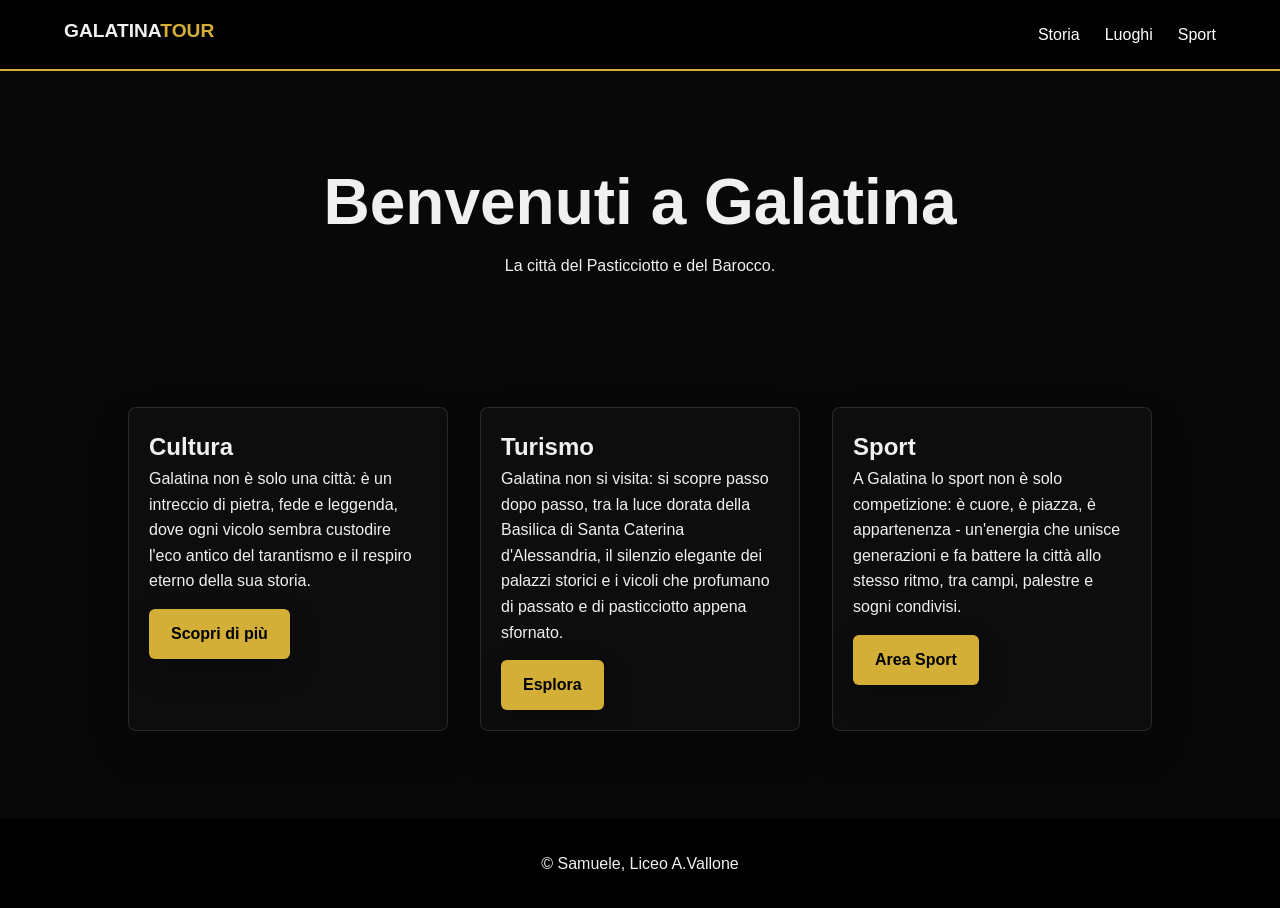
<file: index.html>
﻿<!DOCTYPE html>
<html lang="it">
<head>
    <meta charset="UTF-8">
    <title>Galatina | Home</title>
    <link rel="stylesheet" href="style.css">
</head>
<body>
    <header>
        <nav class="navbar">
            <a href="index.html" class="logo">GALATINA<span>TOUR</span></a>
            <ul class="nav-links">
                <li><a href="storia.html">Storia</a></li>
                <li><a href="luoghi.html">Luoghi</a></li>
                <li><a href="sport.html">Sport</a></li>
            </ul>
        </nav>
    </header>
    <main>
        <div style="text-align:center; padding: 80px 20px;">
            <h1 style="font-size: 4rem;">Benvenuti a Galatina</h1>
            <p>La citt&agrave; del Pasticciotto e del Barocco.</p>
        </div>
        <section class="grid-container">
            <div class="card">
                <h2>Cultura</h2>
                <p>
                    Galatina non &egrave; solo una citt&agrave;: &egrave; un intreccio di pietra, fede e leggenda, dove ogni vicolo sembra custodire l'eco antico del tarantismo e il respiro eterno della sua storia.
                </p>
                <a href="storia.html" class="btn">Scopri di pi&ugrave;</a>
            </div>
            <div class="card">
                <h2>Turismo</h2>
                <p>
                    Galatina non si visita: si scopre passo dopo passo, tra la luce dorata della Basilica di Santa Caterina d'Alessandria, il silenzio elegante dei palazzi storici e i vicoli che profumano di passato e di pasticciotto appena sfornato.
                </p>
                <a href="luoghi.html" class="btn">Esplora</a>
            </div>
            <div class="card">
                <h2>Sport</h2>
                <p>A Galatina lo sport non &egrave; solo competizione: &egrave; cuore, &egrave; piazza, &egrave; appartenenza - un'energia che unisce generazioni e fa battere la citt&agrave; allo stesso ritmo, tra campi, palestre e sogni condivisi.</p>
                <a href="sport.html" class="btn">Area Sport</a>
            </div>
        </section>
    </main>
    <footer><p>&copy; Samuele, Liceo A.Vallone</p></footer>
    <script src="script.js"></script>
</body>
</html>
</file>
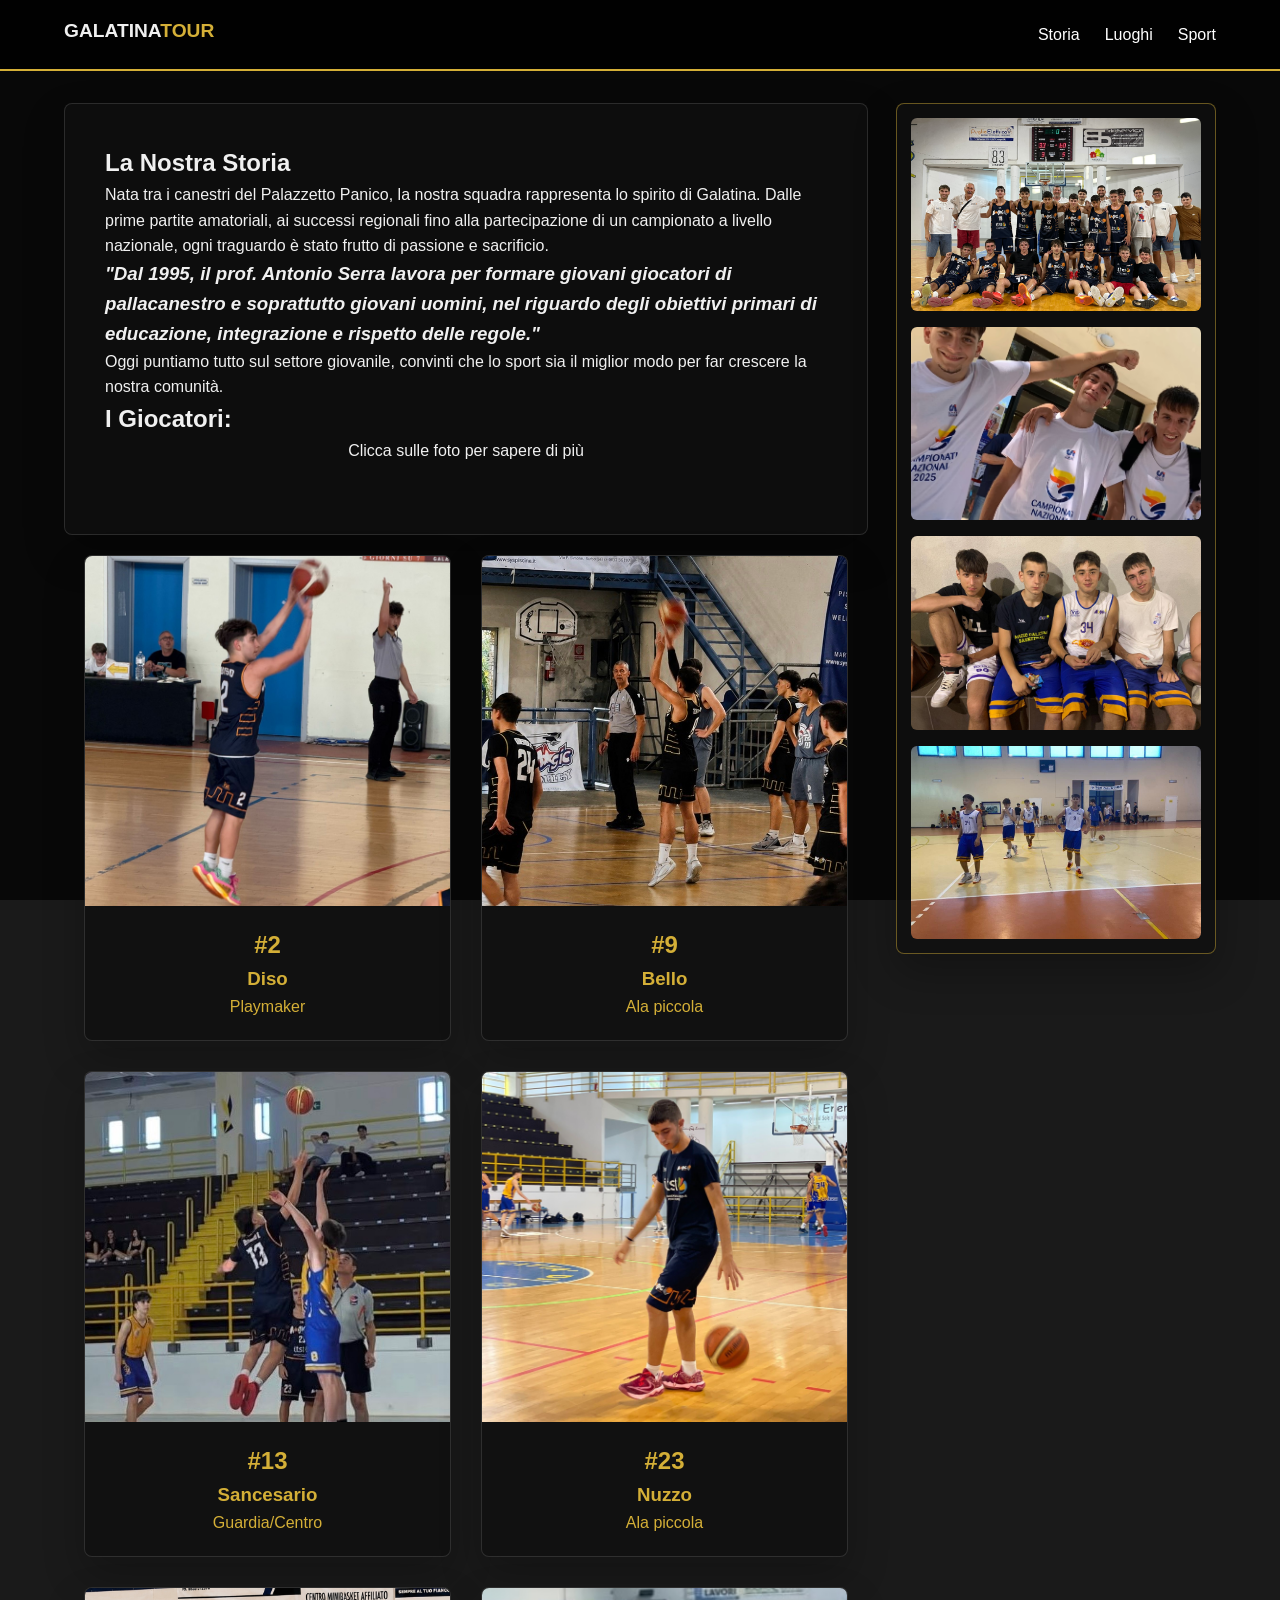
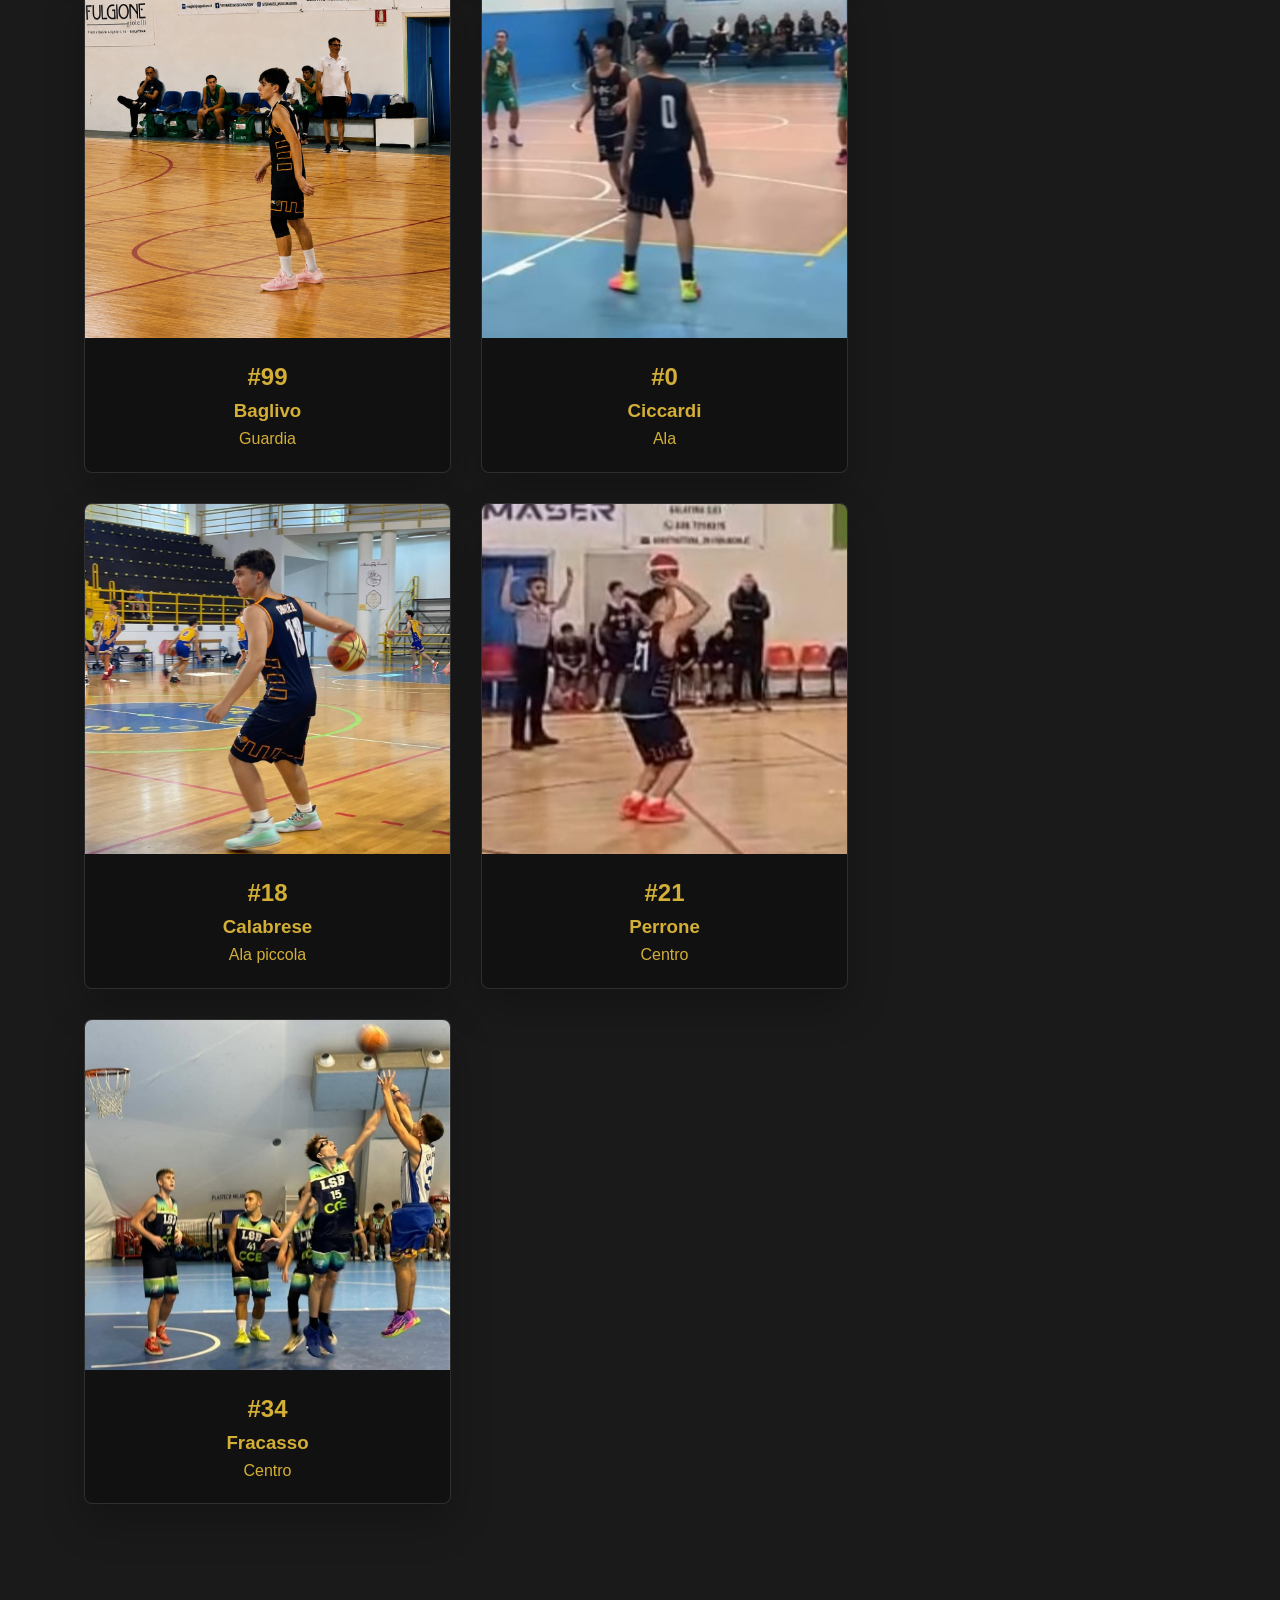
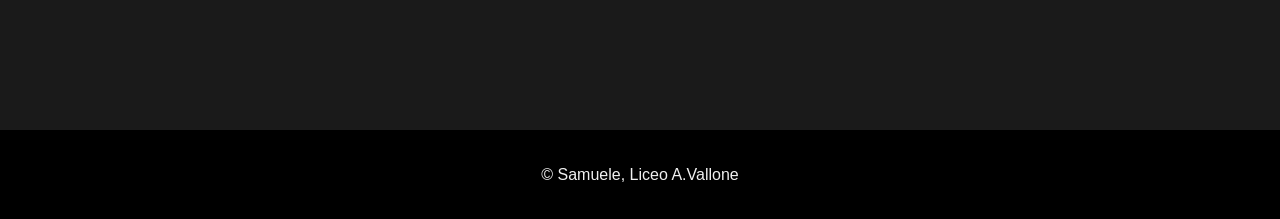
<file: magic.html>
﻿<!DOCTYPE html>
<html lang="it">
<head>
    <meta charset="UTF-8">
    <title>Basket Galatina | Squadra</title>
    <link rel="stylesheet" href="style.css">
</head>
<body>

    <header>
        <nav class="navbar">
            <a href="index.html" class="logo">GALATINA<span>TOUR</span></a>
            <ul class="nav-links">
                <li><a href="storia.html">Storia</a></li>
                <li><a href="luoghi.html">Luoghi</a></li>
                <li><a href="sport.html">Sport</a></li>
            </ul>
        </nav>
    </header>

    <div class="team-layout">
    <main class="container-squadra">
        <section class="team-history">
            <div class="glass-box" style="padding: 40px;">
        
                <h1>La Nostra Storia</h1>

                <p>Nata tra i canestri del Palazzetto Panico, la nostra squadra rappresenta lo spirito di Galatina. 
                    Dalle prime partite amatoriali, ai successi regionali fino alla partecipazione di un campionato 
                    a livello nazionale, ogni traguardo &egrave; stato frutto di passione e sacrificio.</p>

                <h3><i>"Dal 1995, il prof. Antonio Serra lavora per formare giovani giocatori di pallacanestro e 
                    soprattutto giovani uomini, nel riguardo degli obiettivi primari di educazione, integrazione 
                    e rispetto delle regole."</i></h3>

                <p>Oggi puntiamo tutto sul settore giovanile, convinti che lo sport sia il miglior modo 
                    per far crescere la nostra comunit&agrave;.</p>
                <h2 class="section-title">I Giocatori:</h2>
                <p style="text-align:center; margin-bottom: 30px;">Clicca sulle foto per sapere di pi&ugrave;</p>
        
            </div>
        </section>

        <section class="roster-gallery">
            
            
            <div class="player-grid">
                <a href="player-diso.html" class="player-link">
                    <article class="player-card">
                        <div class="player-image">
                            <img src="diso.JPG" alt="Diso">
                        </div>
                        <div class="player-info">
                            <span class="number">#2</span>
                            <h3>Diso</h3>
                            <p>Playmaker</p>
                        </div>
                    </article>
                </a>
                
                <a href="player-samuele.html" class="player-link">
                    <article class="player-card">
                        <div class="player-image">
                            <img src="samuele.jpg" alt="Samuele">
                        </div>
                        <div class="player-info">
                            <span class="number">#9</span>
                            <h3>Bello</h3>
                            <p>Ala piccola</p>
                        </div>
                    </article>
                </a>

                <a href="player-sancesario.html" class="player-link">
                    <article class="player-card">
                        <div class="player-image">
                            <img src="sancesario.jpg" alt="Sancesario">
                        </div>
                        <div class="player-info">
                            <span class="number">#13</span>
                            <h3>Sancesario</h3>
                            <p>Guardia/Centro</p>
                        </div>
                    </article>
                </a>

                <a href="player-nuzzo.html" class="player-link">
                    <article class="player-card">
                        <div class="player-image">
                            <img src="nuzzo.JPG" alt="Nuzzo">
                        </div>
                        <div class="player-info">
                            <span class="number">#23</span>
                            <h3>Nuzzo</h3>
                            <p>Ala piccola</p>
                        </div>
                    </article>
                </a>

                <a href="player-baglivo.html" class="player-link">
                    <article class="player-card">
                        <div class="player-image">
                            <img src="baglivo.PNG" alt="Baglivo">
                        </div>
                        <div class="player-info">
                            <span class="number">#99</span>
                            <h3>Baglivo</h3>
                            <p>Guardia</p>
                        </div>
                    </article>
                </a>

                <a href="player-ciccardi.html" class="player-link">
                    <article class="player-card">
                        <div class="player-image">
                            <img src="ciccardi.jpeg" alt="Ciccardi">
                        </div>
                        <div class="player-info">
                            <span class="number">#0</span>
                            <h3>Ciccardi</h3>
                            <p>Ala</p>
                        </div>
                    </article>
                </a>

                <a href="player-calabrese.html" class="player-link">
                    <article class="player-card">
                        <div class="player-image">
                            <img src="calabrese.jpeg" alt="Calabrese">
                        </div>
                        <div class="player-info">
                            <span class="number">#18</span>
                            <h3>Calabrese</h3>
                            <p>Ala piccola</p>
                        </div>
                    </article>
                </a>

                <a href="player-perrone.html" class="player-link">
                    <article class="player-card">
                        <div class="player-image">
                            <img src="perrone.jpeg" alt="Perrone">
                        </div>
                        <div class="player-info">
                            <span class="number">#21</span>
                            <h3>Perrone</h3>
                            <p>Centro</p>
                        </div>
                    </article>
                </a>

                <a href="player-fracasso.html" class="player-link">
                    <article class="player-card">
                        <div class="player-image">
                            <img src="fracasso.jpeg" alt="Fracasso">
                        </div>
                        <div class="player-info">
                            <span class="number">#34</span>
                            <h3>Fracasso</h3>
                            <p>Centro</p>
                        </div>
                    </article>
                </a>

            </div>
            <div class="glass-box" style="padding: 40px;">
                <li><a href="https://www.galatina.it/campionato-nazionale-pallacanestro-allievi-1516-anni-la-magic-basket-galatina-qualificata-alle">Articolo sulle finali nazionali</a></li>
                <li><a href="https://www.facebook.com/p/ASD-Magic-Basket-Galatina-100069119306932/">Contatto facebook</a></li>
            </div>
        </section>
    </main>

    <aside class="team-photos" aria-label="Foto della squadra">
        <img src="finali.jpeg" alt="Finali nazionali Magic Basket">
        <img src="cesenatico.jpeg" alt="Squadra a Cesenatico">
        <img src="og.jpeg" alt="Magic Basket Galatina">
        <img src="csi 2023.jpeg" alt="Campionato csi nel 2023">
    </aside>
    </div>

    <footer><p>&copy; Samuele, Liceo A.Vallone</p></footer>
    <script src="script.js"></script>
</body>
</html>
</file>
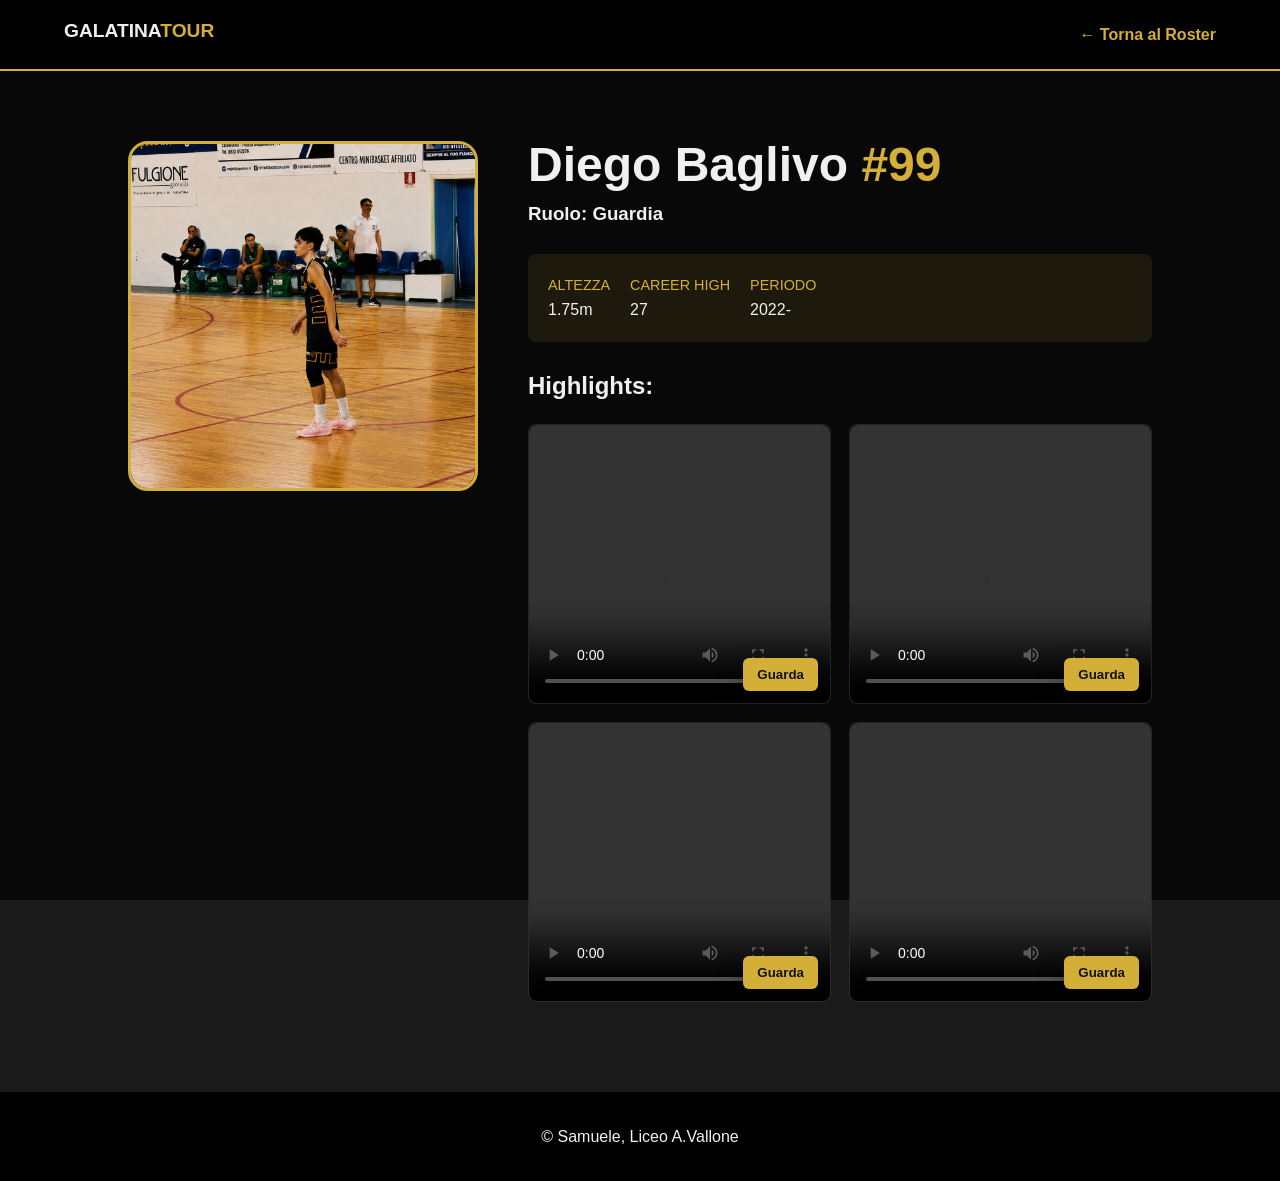
<file: player-baglivo.html>
﻿<!DOCTYPE html>
<html lang="it">
<head>
    <meta charset="UTF-8">
    <title>Scheda Giocatore | Baglivo</title>
    <link rel="stylesheet" href="style.css">
</head>
<body>
    <header>
        <nav class="navbar">
            <a href="index.html" class="logo">GALATINA<span>TOUR</span></a>
            <a href="magic.html" class="back-link">&larr; Torna al Roster</a>
        </nav>
    </header>

    <main class="player-detail-container">
        <div class="detail-flex">
            <div class="detail-image">
                <img src="baglivo.PNG" alt="Baglivo">
            </div>

            <div class="detail-content">
                <div class="title-section">
                    <h1>Diego Baglivo <span>#99</span></h1>
                    <h3>Ruolo: Guardia</h3>
                </div>

                <div class="stats-box">
                    <div class="stat"><span>Altezza</span> 1.75m</div>
                    <div class="stat"><span>Career High</span> 27</div>
                    <div class="stat"><span>Periodo</span> 2022-</div>
                </div>

                <section class="player-highlights">
                    <h2>Highlights:</h2>
                    <div class="highlights-grid">
                        <div class="video-slot">
                            <video controls><source src="baglivo1.mp4" type="video/mp4"></video>
                        </div>
                        <div class="video-slot">
                            <video controls><source src="baglivo2.mp4" type="video/mp4"></video>
                        </div>
                        <div class="video-slot">
                            <video controls><source src="baglivo3.mp4" type="video/mp4"></video>
                        </div>
                        <div class="video-slot">
                            <video controls><source src="baglivo4.mp4" type="video/mp4"></video>
                        </div>
                    </div>
                </section>
            </div>
        </div>
    </main>
    <footer><p>&copy; Samuele, Liceo A.Vallone</p></footer>
    <script src="script.js"></script>
</body>
</html>
</file>
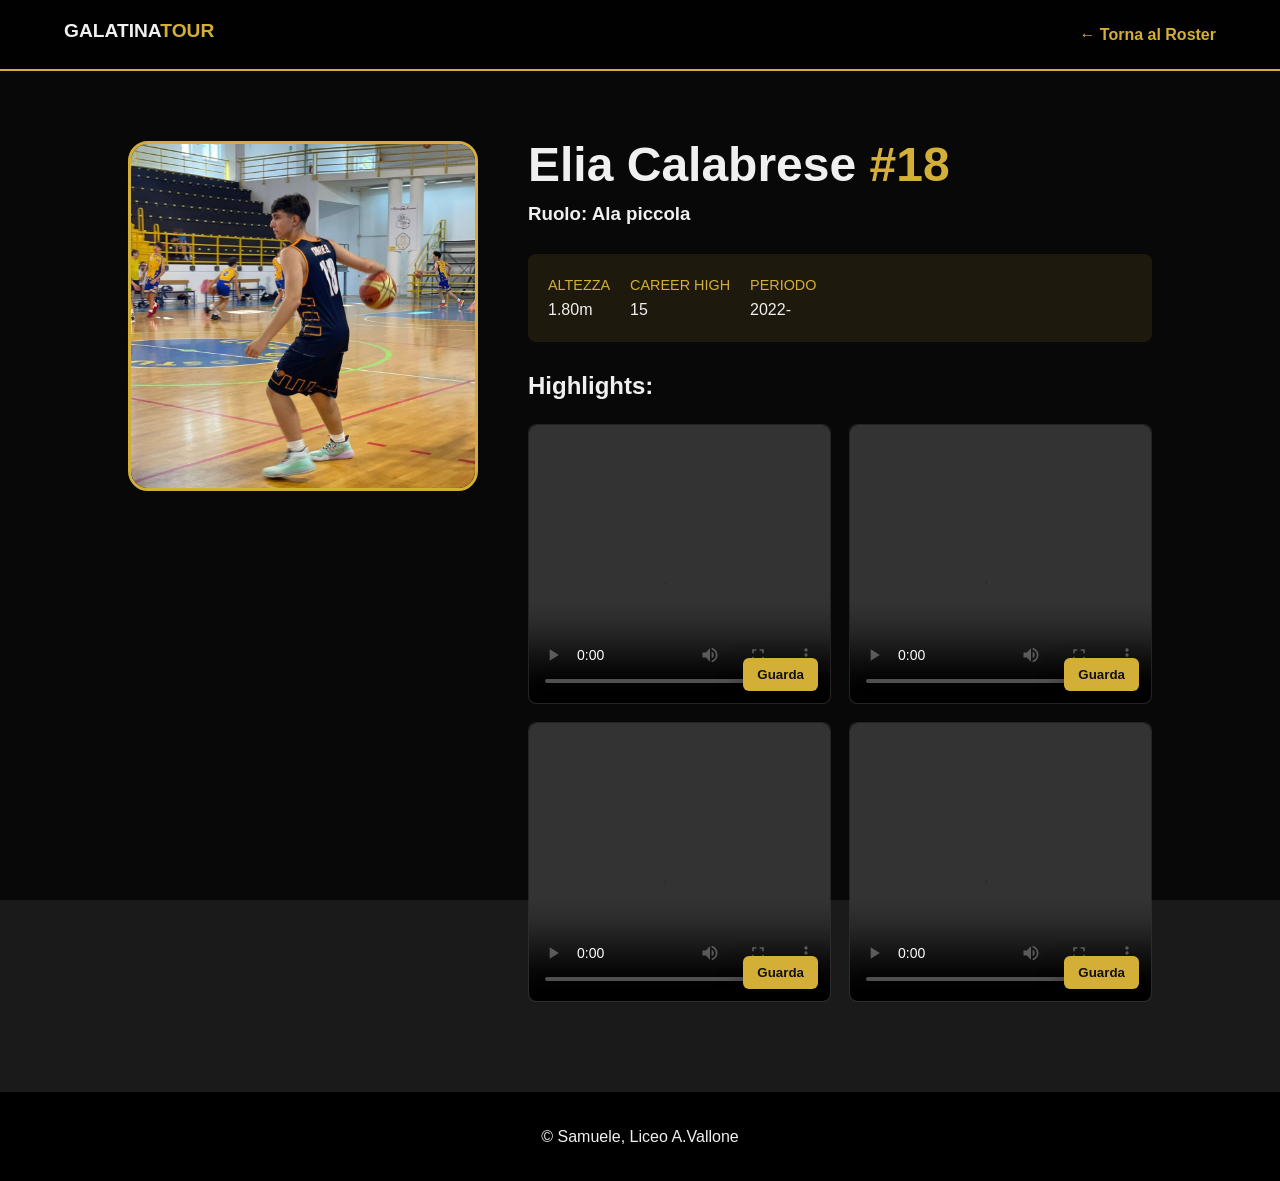
<file: player-calabrese.html>
<!DOCTYPE html>
<html lang="it">
<head>
    <meta charset="UTF-8">
    <title>Scheda Giocatore | Calabrese</title>
    <link rel="stylesheet" href="style.css">
</head>
<body>
    <header>
        <nav class="navbar">
            <a href="index.html" class="logo">GALATINA<span>TOUR</span></a>
            <a href="magic.html" class="back-link">&larr; Torna al Roster</a>
        </nav>
    </header>

    <main class="player-detail-container">
        <div class="detail-flex">
            <div class="detail-image">
                <img src="calabrese.jpeg" alt="Calabrese">
            </div>

            <div class="detail-content">
                <div class="title-section">
                    <h1>Elia Calabrese <span>#18</span></h1>
                    <h3>Ruolo: Ala piccola</h3>
                </div>

                <div class="stats-box">
                    <div class="stat"><span>Altezza</span> 1.80m</div>
                    <div class="stat"><span>Career High</span> 15</div>
                    <div class="stat"><span>Periodo</span> 2022-</div>
                </div>

                <section class="player-highlights">
                    <h2>Highlights:</h2>
                    <div class="highlights-grid">
                        <div class="video-slot">
                            <video controls><source src="calabrese1.mp4" type="video/mp4"></video>
                        </div>
                        <div class="video-slot">
                            <video controls><source src="calabrese2.mp4" type="video/mp4"></video>
                        </div>
                        <div class="video-slot">
                            <video controls><source src="calabrese3.mp4" type="video/mp4"></video>
                        </div>
                        <div class="video-slot">
                            <video controls><source src="calabrese4.mp4" type="video/mp4"></video>
                        </div>
                    </div>
                </section>
            </div>
        </div>
    </main>
    <footer><p>&copy; Samuele, Liceo A.Vallone</p></footer>
    <script src="script.js"></script>
</body>
</html>
</file>
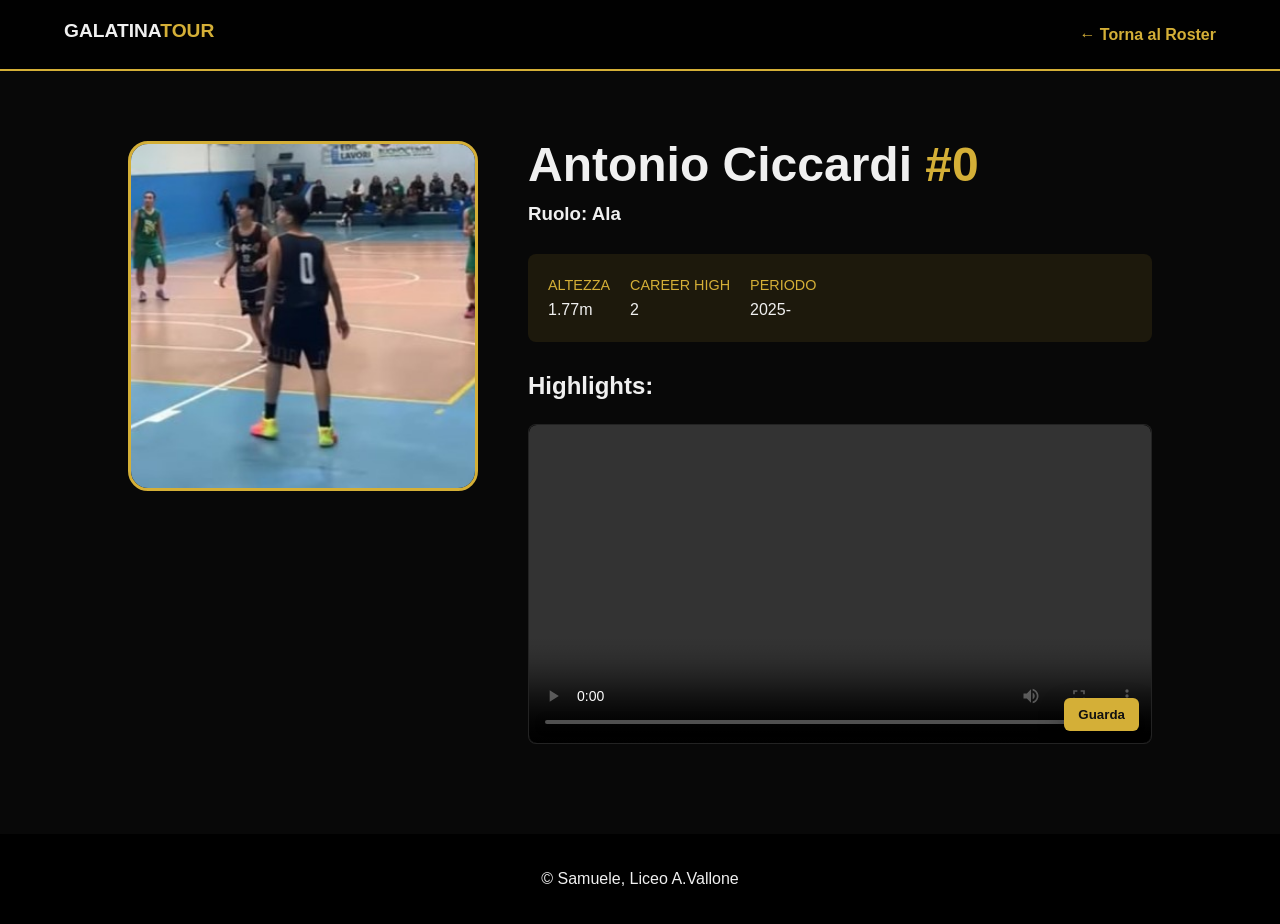
<file: player-ciccardi.html>
<!DOCTYPE html>
<html lang="it">
<head>
    <meta charset="UTF-8">
    <title>Scheda Giocatore | Ciccardi</title>
    <link rel="stylesheet" href="style.css">
</head>
<body>
    <header>
        <nav class="navbar">
            <a href="index.html" class="logo">GALATINA<span>TOUR</span></a>
            <a href="magic.html" class="back-link">&larr; Torna al Roster</a>
        </nav>
    </header>

    <main class="player-detail-container">
        <div class="detail-flex">
            <div class="detail-image">
                <img src="ciccardi.jpeg" alt="Ciccardi">
            </div>

            <div class="detail-content">
                <div class="title-section">
                    <h1>Antonio Ciccardi <span>#0</span></h1>
                    <h3>Ruolo: Ala</h3>
                </div>

                <div class="stats-box">
                    <div class="stat"><span>Altezza</span> 1.77m</div>
                    <div class="stat"><span>Career High</span> 2</div>
                    <div class="stat"><span>Periodo</span> 2025-</div>
                </div>

                <section class="player-highlights">
                    <h2>Highlights:</h2>
                    <div class="highlights-grid">
                        <div class="video-slot">
                            <video controls><source src="ciccardi1.mp4" type="video/mp4"></video>
                        </div>
                    </div>
                </section>
            </div>
        </div>
    </main>
    <footer><p>&copy; Samuele, Liceo A.Vallone</p></footer>
    <script src="script.js"></script>
</body>
</html>
</file>
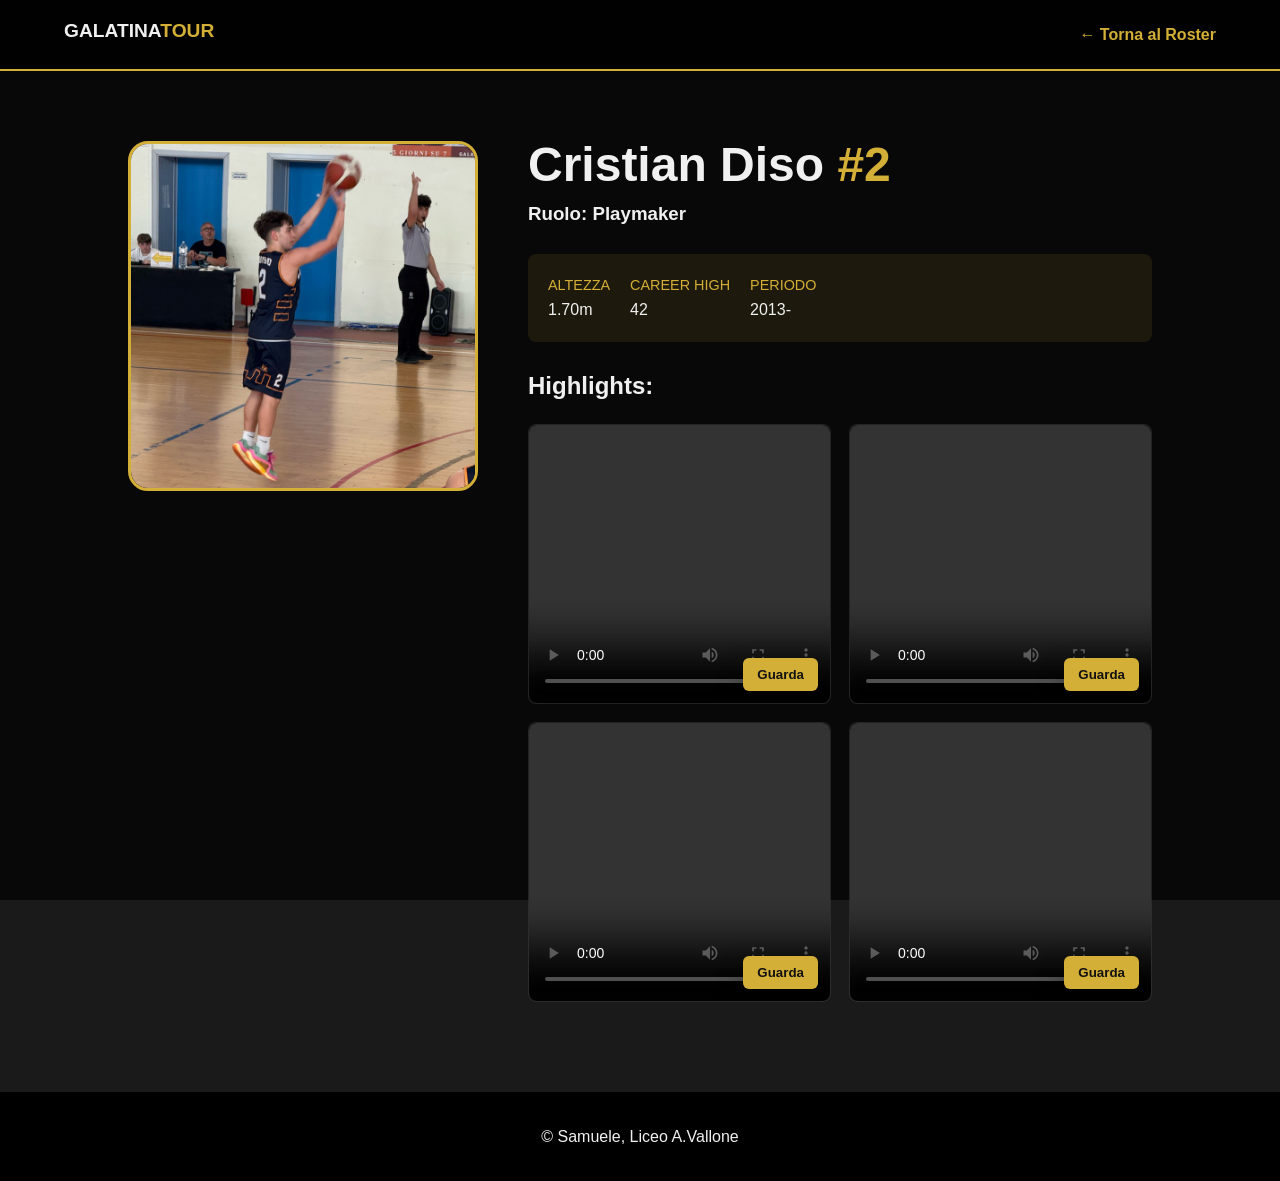
<file: player-diso.html>
﻿<!DOCTYPE html>
<html lang="it">
<head>
    <meta charset="UTF-8">
    <title>Scheda Giocatore | Diso</title>
    <link rel="stylesheet" href="style.css">
</head>
<body>
    <header>
        <nav class="navbar">
            <a href="index.html" class="logo">GALATINA<span>TOUR</span></a>
            <a href="magic.html" class="back-link">&larr; Torna al Roster</a>
        </nav>
    </header>

    <main class="player-detail-container">
        <div class="detail-flex">
            <div class="detail-image">
                <img src="diso.JPG" alt="Cristian">
            </div>

            <div class="detail-content">
                <div class="title-section">
                    <h1>Cristian Diso <span>#2</span></h1>
                    <h3>Ruolo: Playmaker</h3>
                </div>

                <div class="stats-box">
                    <div class="stat"><span>Altezza</span> 1.70m</div>
                    <div class="stat"><span>Career High</span> 42</div>
                    <div class="stat"><span>Periodo</span> 2013-</div>
                </div>

                <section class="player-highlights">
                    <h2>Highlights:</h2>
                    <div class="highlights-grid">
                        <div class="video-slot">
                            <video controls><source src="diso1.mp4" type="video/mp4"></video>
                        </div>
                        <div class="video-slot">
                            <video controls><source src="diso2.mp4" type="video/mp4"></video>
                        </div>
                        <div class="video-slot">
                            <video controls><source src="diso3.mp4" type="video/mp4"></video>
                        </div>
                        <div class="video-slot">
                            <video controls><source src="diso4.mp4" type="video/mp4"></video>
                        </div>
                    </div>
                </section>
            </div>
        </div>
    </main>
    <footer><p>&copy; Samuele, Liceo A.Vallone</p></footer>
    <script src="script.js"></script>
</body>
</html>
</file>
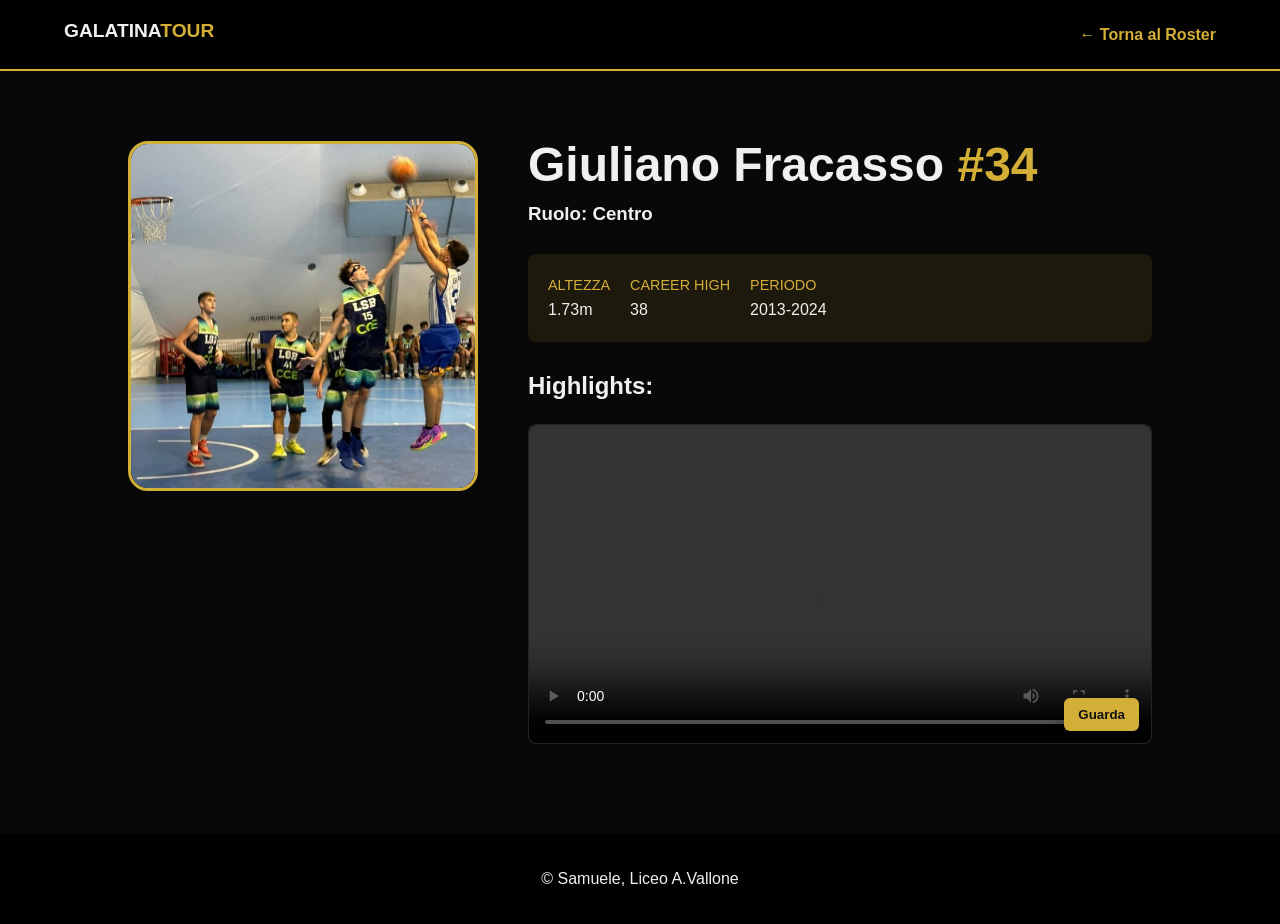
<file: player-fracasso.html>
<!DOCTYPE html>
<html lang="it">
<head>
    <meta charset="UTF-8">
    <title>Scheda Giocatore | Fracasso</title>
    <link rel="stylesheet" href="style.css">
</head>
<body>
    <header>
        <nav class="navbar">
            <a href="index.html" class="logo">GALATINA<span>TOUR</span></a>
            <a href="magic.html" class="back-link">&larr; Torna al Roster</a>
        </nav>
    </header>

    <main class="player-detail-container">
        <div class="detail-flex">
            <div class="detail-image">
                <img src="fracasso.jpeg" alt="Fracasso">
            </div>

            <div class="detail-content">
                <div class="title-section">
                    <h1>Giuliano Fracasso <span>#34</span></h1>
                    <h3>Ruolo: Centro</h3>
                </div>

                <div class="stats-box">
                    <div class="stat"><span>Altezza</span> 1.73m</div>
                    <div class="stat"><span>Career High</span> 38</div>
                    <div class="stat"><span>Periodo</span> 2013-2024</div>
                </div>

                <section class="player-highlights">
                    <h2>Highlights:</h2>
                    <div class="highlights-grid">
                        <div class="video-slot">
                            <video controls><source src="fracasso1.mp4" type="video/mp4"></video>
                        </div>
                    </div>
                </section>
            </div>
        </div>
    </main>
    <footer><p>&copy; Samuele, Liceo A.Vallone</p></footer>
    <script src="script.js"></script>
</body>
</html>
</file>
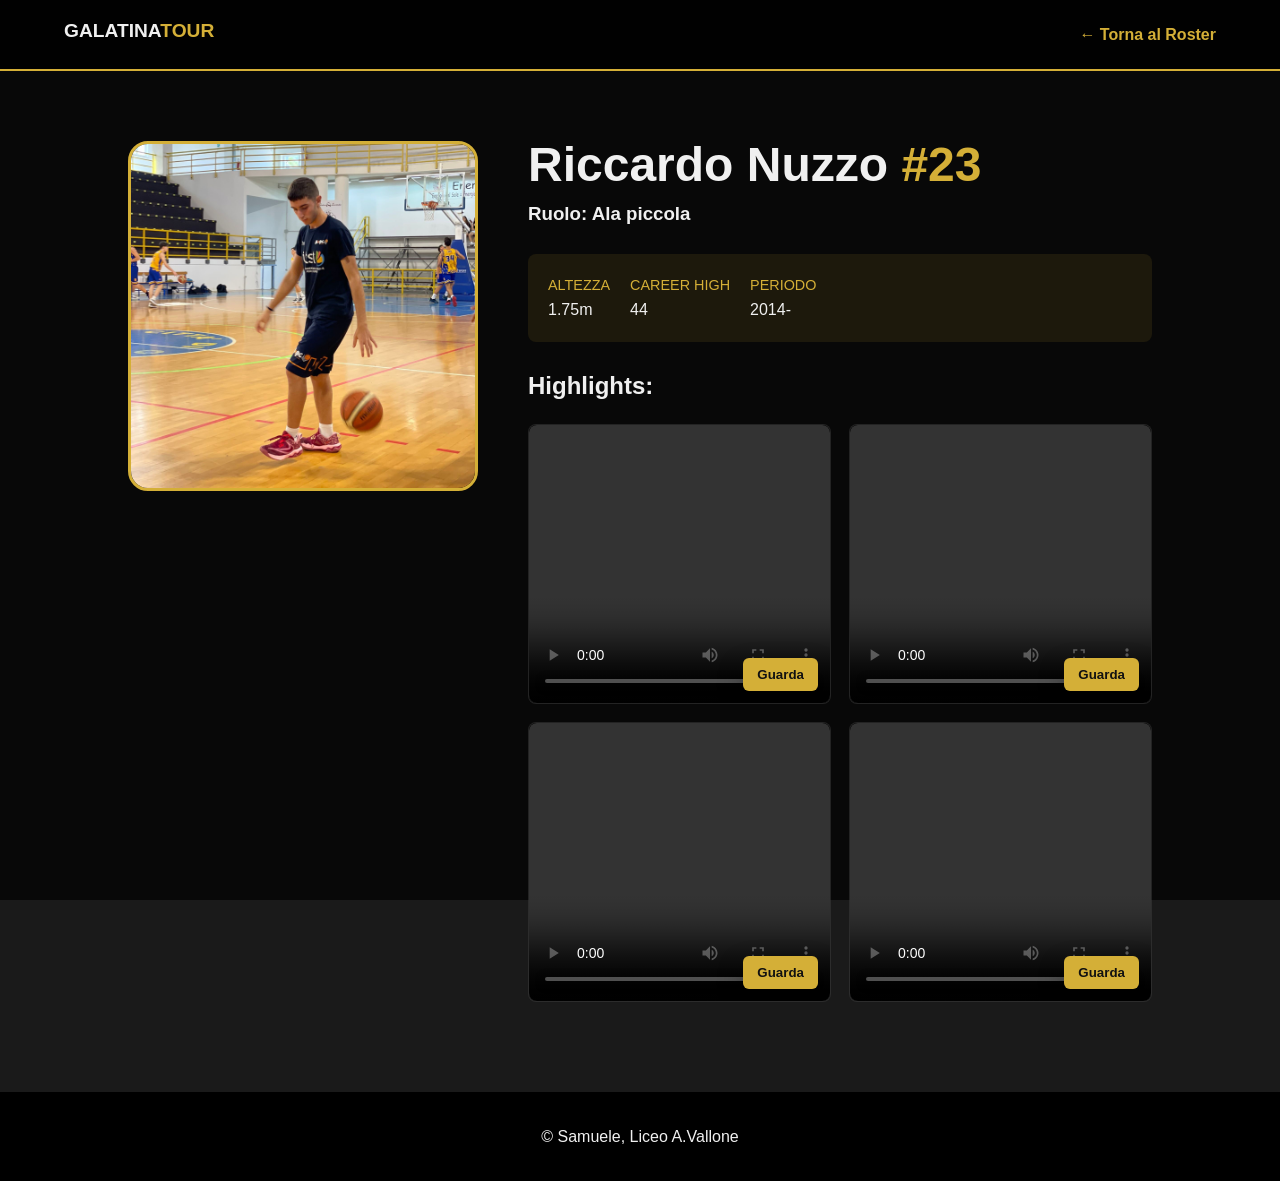
<file: player-nuzzo.html>
﻿<!DOCTYPE html>
<html lang="it">
<head>
    <meta charset="UTF-8">
    <title>Scheda Giocatore | Nuzzo</title>
    <link rel="stylesheet" href="style.css">
</head>
<body>
    <header>
        <nav class="navbar">
            <a href="index.html" class="logo">GALATINA<span>TOUR</span></a>
            <a href="magic.html" class="back-link">&larr; Torna al Roster</a>
        </nav>
    </header>

    <main class="player-detail-container">
        <div class="detail-flex">
            <div class="detail-image">
                <img src="nuzzo.JPG" alt="Riccardo">
            </div>

            <div class="detail-content">
                <div class="title-section">
                    <h1>Riccardo Nuzzo <span>#23</span></h1>
                    <h3>Ruolo: Ala piccola</h3>
                </div>

                <div class="stats-box">
                    <div class="stat"><span>Altezza</span> 1.75m</div>
                    <div class="stat"><span>Career High</span> 44</div>
                    <div class="stat"><span>Periodo</span> 2014-</div>
                </div>

                <section class="player-highlights">
                    <h2>Highlights:</h2>
                    <div class="highlights-grid">
                        <div class="video-slot">
                            <video controls><source src="nuzzo1.mp4" type="video/mp4"></video>
                        </div>
                        <div class="video-slot">
                            <video controls><source src="nuzzo2.mp4" type="video/mp4"></video>
                        </div>
                        <div class="video-slot">
                            <video controls><source src="nuzzo3.MP4" type="video/mp4"></video>
                        </div>
                        <div class="video-slot">
                            <video controls><source src="nuzzo4.mp4" type="video/mp4"></video>
                        </div>
                    </div>
                </section>
            </div>
        </div>
    </main>
    <footer><p>&copy; Samuele, Liceo A.Vallone</p></footer>
    <script src="script.js"></script>
</body>
</html>
</file>
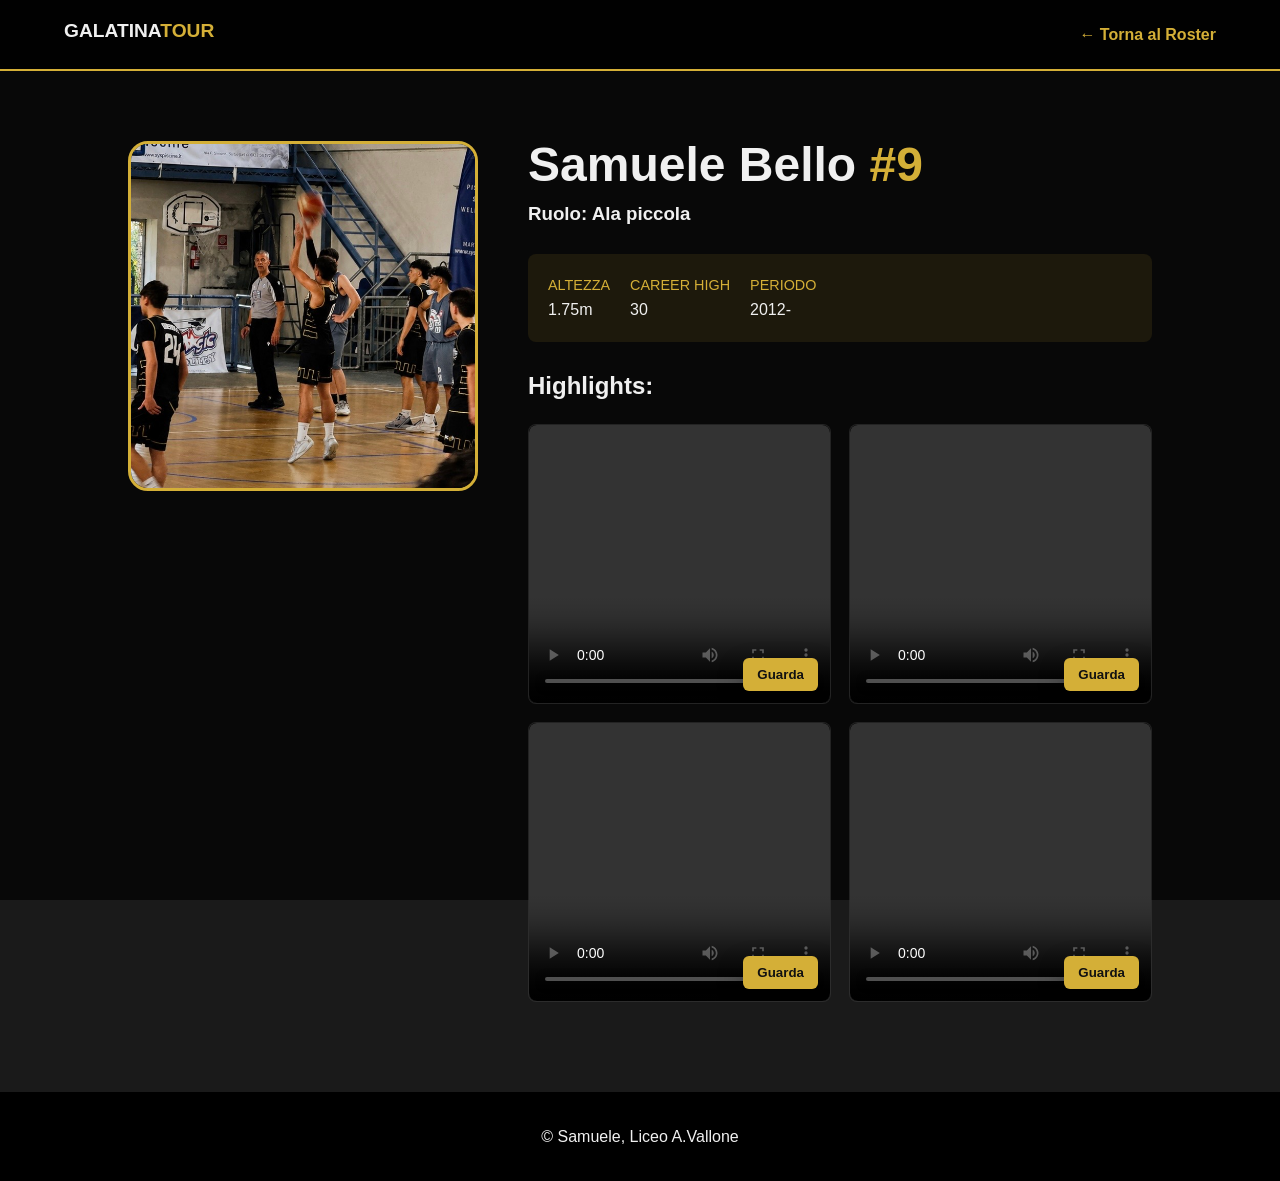
<file: player-samuele.html>
﻿<!DOCTYPE html>
<html lang="it">
<head>
    <meta charset="UTF-8">
    <title>Scheda Giocatore | Bello</title>
    <link rel="stylesheet" href="style.css">
</head>
<body>
    <header>
        <nav class="navbar">
            <a href="index.html" class="logo">GALATINA<span>TOUR</span></a>
            <a href="magic.html" class="back-link">&larr; Torna al Roster</a>
        </nav>
    </header>

    <main class="player-detail-container">
        <div class="detail-flex">
            <div class="detail-image">
                <img src="samuele.jpg" alt="Samuele">
            </div>

            <div class="detail-content">
                <div class="title-section">
                    <h1>Samuele Bello <span>#9</span></h1>
                    <h3>Ruolo: Ala piccola</h3>
                </div>

                <div class="stats-box">
                    <div class="stat"><span>Altezza</span> 1.75m</div>
                    <div class="stat"><span>Career High</span> 30</div>
                    <div class="stat"><span>Periodo</span> 2012-</div>
                </div>

                <section class="player-highlights">
                    <h2>Highlights:</h2>
                    <div class="highlights-grid">
                        <div class="video-slot">
                            <video controls><source src="highlight1.mp4" type="video/mp4"></video>
                        </div>
                        <div class="video-slot">
                            <video controls><source src="highlight2.mp4" type="video/mp4"></video>
                        </div>
                        <div class="video-slot">
                            <video controls><source src="highlight3.mp4" type="video/mp4"></video>
                        </div>
                        <div class="video-slot">
                            <video controls><source src="highlight4.mp4" type="video/mp4"></video>
                        </div>
                    </div>
                </section>
            </div>
        </div>
    </main>
    <footer><p>&copy; Samuele, Liceo A.Vallone</p></footer>
    <script src="script.js"></script>
</body>
</html>
</file>
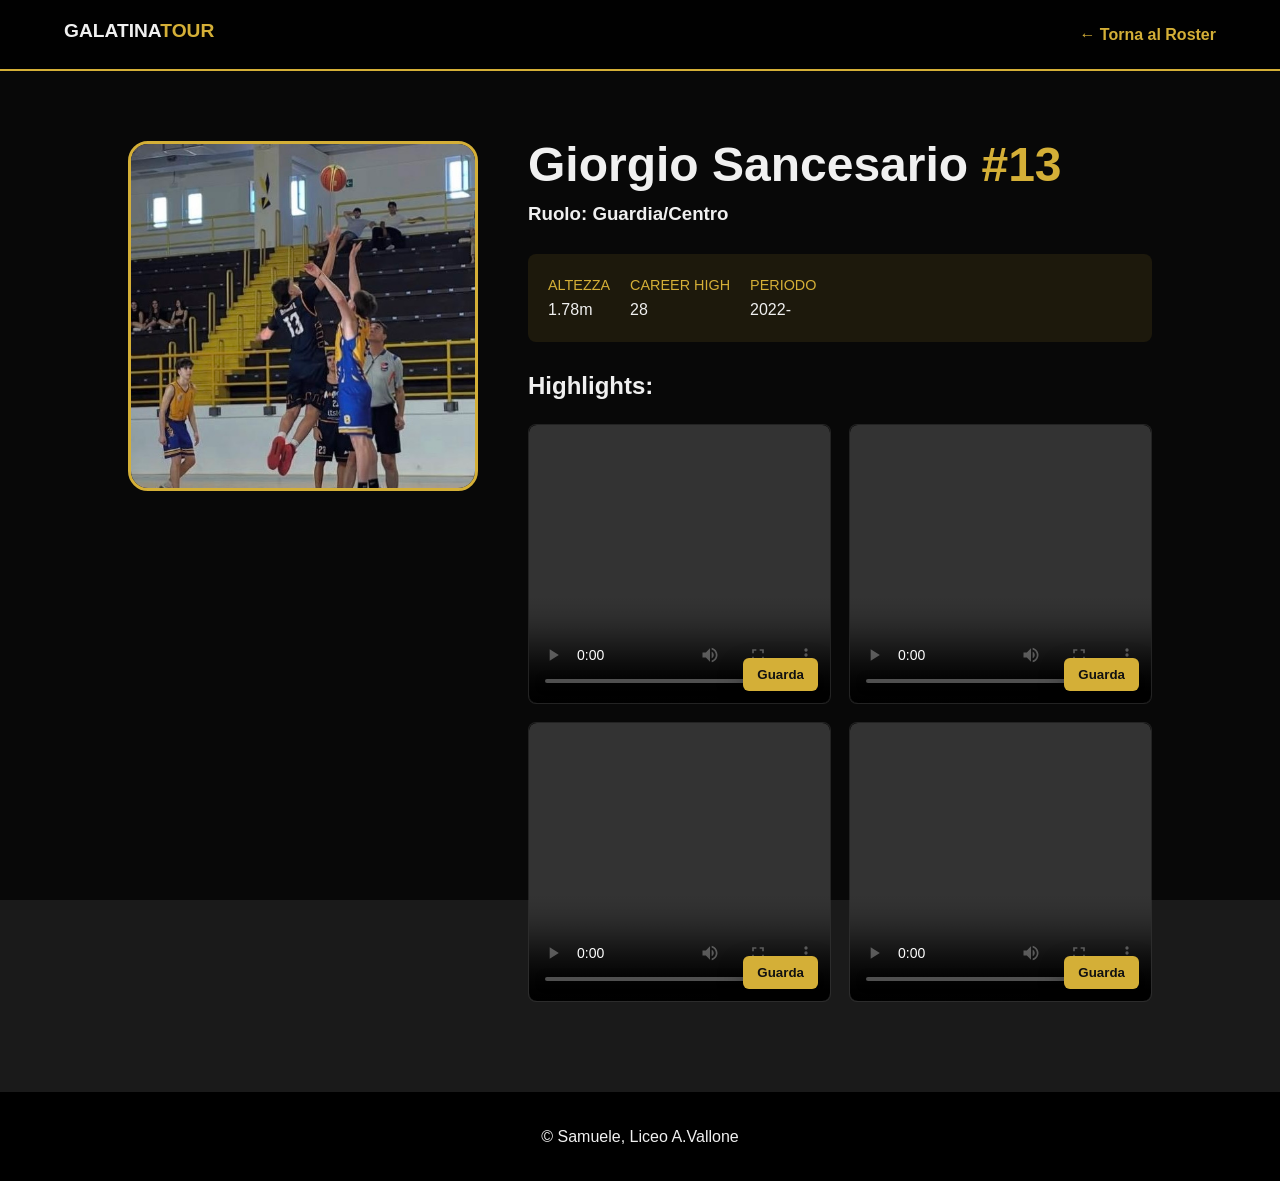
<file: player-sancesario.html>
﻿<!DOCTYPE html>
<html lang="it">
<head>
    <meta charset="UTF-8">
    <title>Scheda Giocatore | Sancesario</title>
    <link rel="stylesheet" href="style.css">
</head>
<body>
    <header>
        <nav class="navbar">
            <a href="index.html" class="logo">GALATINA<span>TOUR</span></a>
            <a href="magic.html" class="back-link">&larr; Torna al Roster</a>
        </nav>
    </header>

    <main class="player-detail-container">
        <div class="detail-flex">
            <div class="detail-image">
                <img src="sancesario.jpg" alt="Giorgio">
            </div>

            <div class="detail-content">
                <div class="title-section">
                    <h1>Giorgio Sancesario <span>#13</span></h1>
                    <h3>Ruolo: Guardia/Centro</h3>
                </div>

                <div class="stats-box">
                    <div class="stat"><span>Altezza</span> 1.78m</div>
                    <div class="stat"><span>Career High</span> 28</div>
                    <div class="stat"><span>Periodo</span> 2022-</div>
                </div>

                <section class="player-highlights">
                    <h2>Highlights:</h2>
                    <div class="highlights-grid">
                        <div class="video-slot">
                            <video controls><source src="sancesario1.MP4" type="video/mp4"></video>
                        </div>
                        <div class="video-slot">
                            <video controls><source src="sancesario2.mp4" type="video/mp4"></video>
                        </div>
                        <div class="video-slot">
                            <video controls><source src="sancesario3.mp4" type="video/mp4"></video>
                        </div>
                        <div class="video-slot">
                            <video controls><source src="sancesario4.mp4" type="video/mp4"></video>
                        </div>
                    </div>
                </section>
            </div>
        </div>
    </main>
    <footer><p>&copy; Samuele, Liceo A.Vallone</p></footer>
    <script src="script.js"></script>
</body>
</html>
</file>
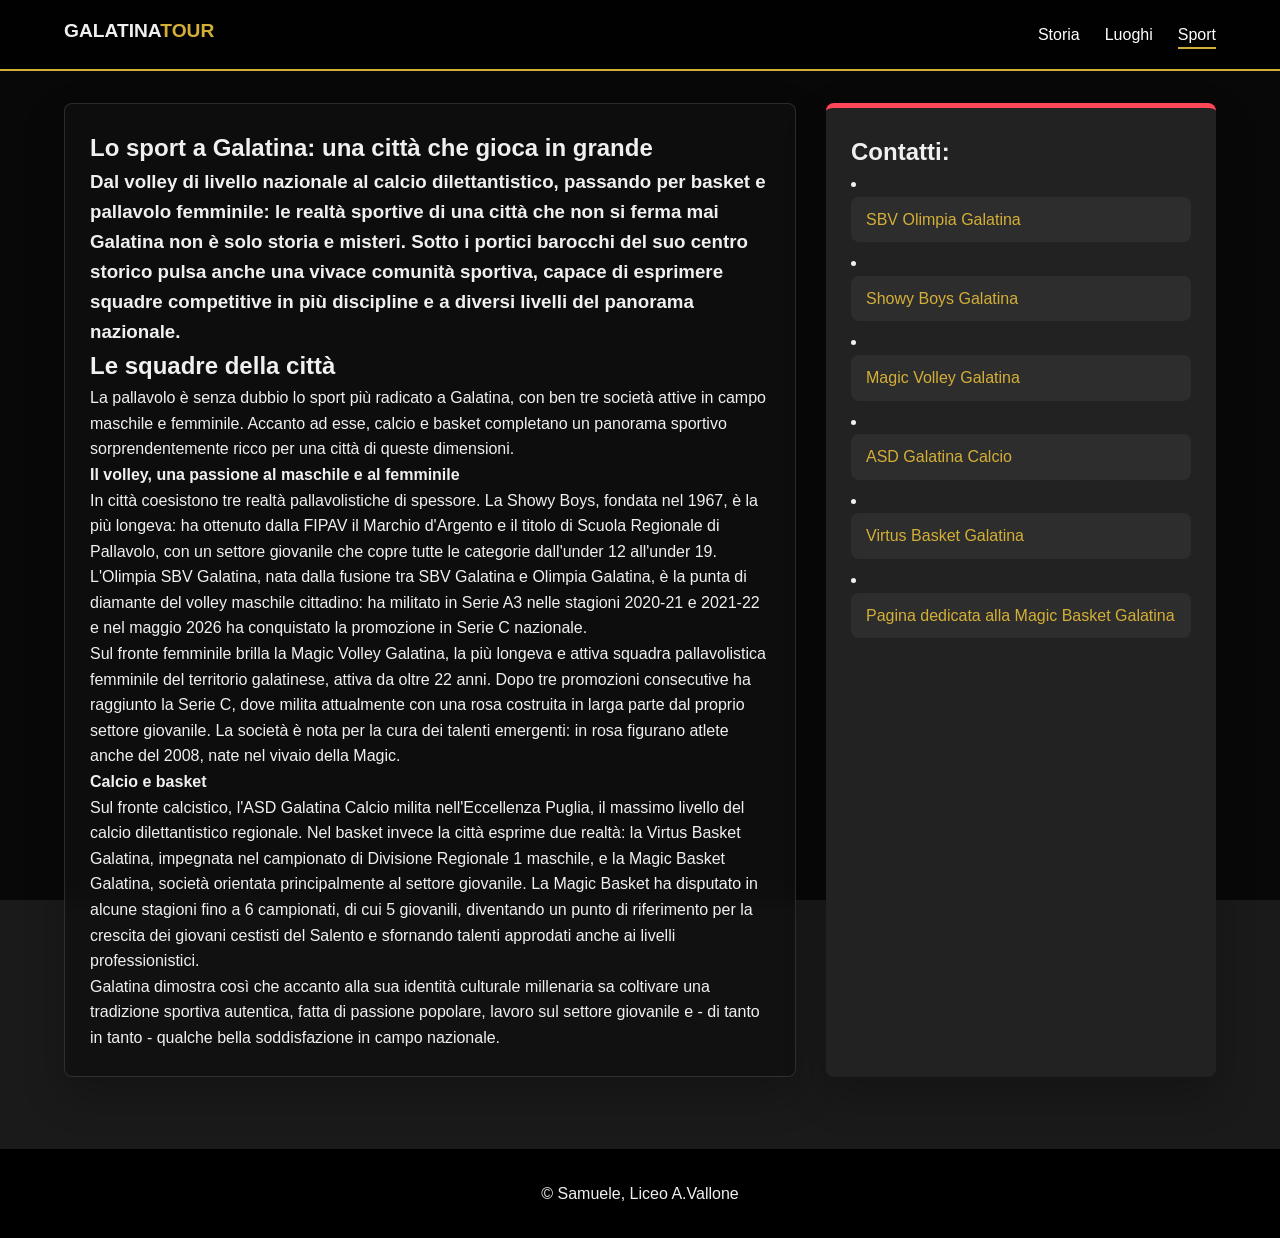
<file: sport.html>
﻿<!DOCTYPE html>
<html lang="it">
<head>
    <meta charset="UTF-8">
    <title>La mia Squadra</title>
    <link rel="stylesheet" href="style.css">
</head>
<body>
    <header>
        <nav class="navbar"><a href="index.html" class="logo">GALATINA<span>TOUR</span></a>
        <ul class="nav-links">
            <li><a href="storia.html">Storia</a></li>
            <li><a href="luoghi.html">Luoghi</a></li>
            <li><a href="sport.html" class="active">Sport</a></li>
        </ul></nav>
    </header>
    <main class="sport-flex">
        <section class="main-news">
            <h1>Lo sport a Galatina: una citt&agrave; che gioca in grande</h1>
            <h3>Dal volley di livello nazionale al calcio dilettantistico, passando per basket e pallavolo femminile: le realt&agrave; sportive di una citt&agrave; che non si ferma mai</h3>
            <p></p>
            <h3>Galatina non &egrave; solo storia e misteri. Sotto i portici barocchi del suo centro storico pulsa anche una vivace comunit&agrave; sportiva, capace di esprimere squadre competitive in pi&ugrave; discipline e a diversi livelli del panorama nazionale.</h3>
            <h2>Le squadre della citt&agrave;</h2>
            <p>La pallavolo &egrave; senza dubbio lo sport pi&ugrave; radicato a Galatina, con ben tre societ&agrave; attive in campo maschile e femminile. Accanto ad esse, calcio e basket completano un panorama sportivo sorprendentemente ricco per una citt&agrave; di queste dimensioni.</p>
            <h4>Il volley, una passione al maschile e al femminile</h4>
            <p>In citt&agrave; coesistono tre realt&agrave; pallavolistiche di spessore. La Showy Boys, fondata nel 1967, &egrave; la pi&ugrave; longeva: ha ottenuto dalla FIPAV il Marchio d'Argento e il titolo di Scuola Regionale di Pallavolo, con un settore giovanile che copre tutte le categorie dall'under 12 all'under 19. L'Olimpia SBV Galatina, nata dalla fusione tra SBV Galatina e Olimpia Galatina, &egrave; la punta di diamante del volley maschile cittadino: ha militato in Serie A3 nelle stagioni 2020-21 e 2021-22 e nel maggio 2026 ha conquistato la promozione in Serie C nazionale.</p>
            <p>Sul fronte femminile brilla la Magic Volley Galatina, la pi&ugrave; longeva e attiva squadra pallavolistica femminile del territorio galatinese, attiva da oltre 22 anni. Dopo tre promozioni consecutive ha raggiunto la Serie C, dove milita attualmente con una rosa costruita in larga parte dal proprio settore giovanile. La societ&agrave; &egrave; nota per la cura dei talenti emergenti: in rosa figurano atlete anche del 2008, nate nel vivaio della Magic.</p>
            <h4>Calcio e basket</h4>
            <p>Sul fronte calcistico, l'ASD Galatina Calcio milita nell'Eccellenza Puglia, il massimo livello del calcio dilettantistico regionale. Nel basket invece la citt&agrave; esprime due realt&agrave;: la Virtus Basket Galatina, impegnata nel campionato di Divisione Regionale 1 maschile, e la Magic Basket Galatina, societ&agrave; orientata principalmente al settore giovanile. La Magic Basket ha disputato in alcune stagioni fino a 6 campionati, di cui 5 giovanili, diventando un punto di riferimento per la crescita dei giovani cestisti del Salento e sfornando talenti approdati anche ai livelli professionistici.</p>
            <p>Galatina dimostra cos&igrave; che accanto alla sua identit&agrave; culturale millenaria sa coltivare una tradizione sportiva autentica, fatta di passione popolare, lavoro sul settore giovanile e - di tanto in tanto - qualche bella soddisfazione in campo nazionale.</p>
        </section>
        <aside class="sidebar-stats">
            <h2>Contatti:</h2>
            <li><a href="https://www.facebook.com/olimpiasbvgalatina/?locale=it_IT">SBV Olimpia Galatina</a></li>
            <li><a href="https://www.showyboys.com/">Showy Boys Galatina</a></li>
            <li><a href="https://mvg.magicvolleygalatina.it/">Magic Volley Galatina</a></li>
            <li><a href="https://www.facebook.com/p/Asd-Galatina-Calcio-100084348938588/">ASD Galatina Calcio</a></li>
            <li><a href="https://www.facebook.com/virtusbasketgalatina/?locale=it_IT">Virtus Basket Galatina</a></li>
            <li><a href="magic.html">Pagina dedicata alla Magic Basket Galatina</a></li>
        </aside>
    </main>
    <footer><p>&copy; Samuele, Liceo A.Vallone</p></footer>
    <script src="script.js"></script>
</body>
</html>
</file>
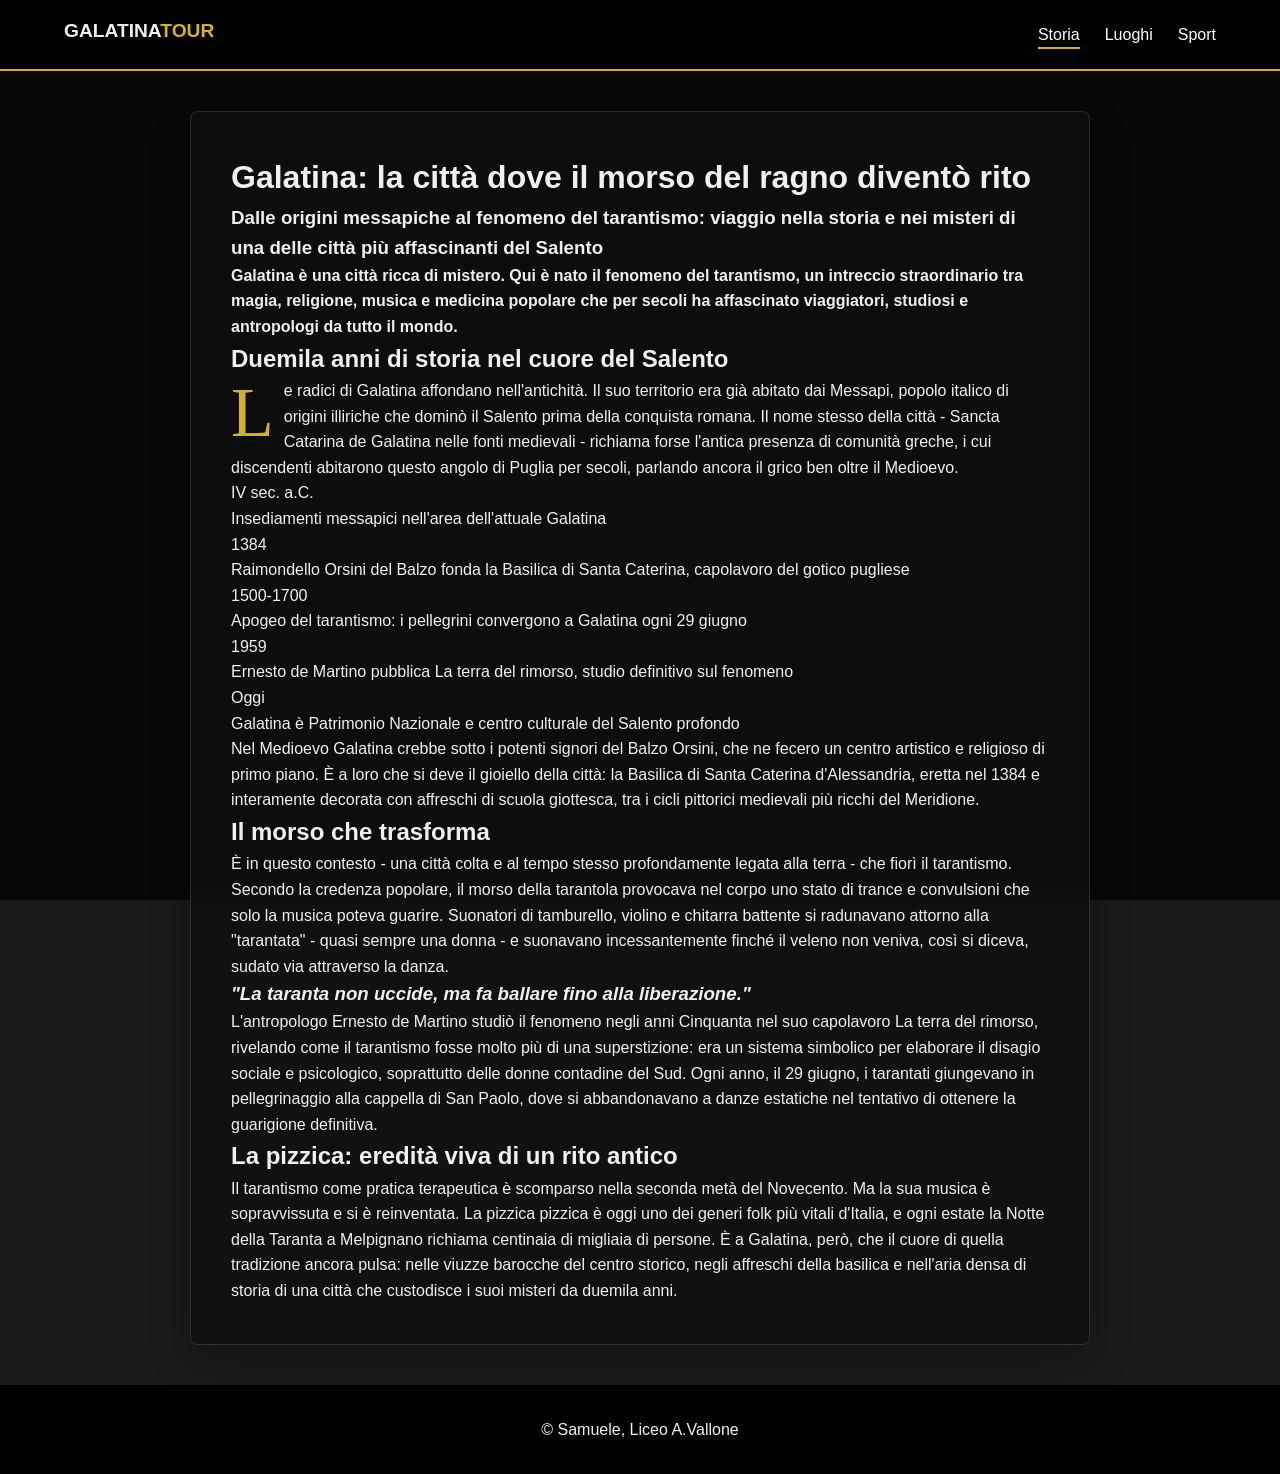
<file: storia.html>
﻿<!DOCTYPE html>
<html lang="it">
<head>
    <meta charset="UTF-8">
    <title>Storia di Galatina</title>
    <link rel="stylesheet" href="style.css">
</head>
<body>
    <header>
        <nav class="navbar"><a href="index.html" class="logo">GALATINA<span>TOUR</span></a>
        <ul class="nav-links">
            <li><a href="storia.html" class="active">Storia</a></li>
            <li><a href="luoghi.html">Luoghi</a></li>
            <li><a href="sport.html">Sport</a></li>
        </ul></nav>
    </header>
    <main class="storia-container">
        <h1>Galatina: la citt&agrave; dove il morso del ragno divent&ograve; rito</h1>
        <h3>Dalle origini messapiche al fenomeno del tarantismo: viaggio nella storia e nei misteri di una delle citt&agrave; pi&ugrave; affascinanti del Salento</h3>
        <h4>Galatina &egrave; una citt&agrave; ricca di mistero. Qui &egrave; nato il fenomeno del tarantismo, un intreccio straordinario tra magia, religione, musica e medicina popolare che per secoli ha affascinato viaggiatori, studiosi e antropologi da tutto il mondo.</h4>
        <h2>Duemila anni di storia nel cuore del Salento</h2>
        <p class="drop-cap">Le radici di Galatina affondano nell'antichit&agrave;. Il suo territorio era gi&agrave; abitato dai Messapi, popolo italico di origini illiriche che domin&ograve; il Salento prima della conquista romana. Il nome stesso della citt&agrave; - Sancta Catarina de Galatina nelle fonti medievali - richiama forse l'antica presenza di comunit&agrave; greche, i cui discendenti abitarono questo angolo di Puglia per secoli, parlando ancora il grico ben oltre il Medioevo.</p>
        <p>IV sec. a.C.</p>
        <p>Insediamenti messapici nell'area dell'attuale Galatina</p>
        <p>1384</p>
        <p>Raimondello Orsini del Balzo fonda la Basilica di Santa Caterina, capolavoro del gotico pugliese</p>
        <p>1500-1700</p>
        <p>Apogeo del tarantismo: i pellegrini convergono a Galatina ogni 29 giugno</p>
        <p>1959</p>
        <p>Ernesto de Martino pubblica La terra del rimorso, studio definitivo sul fenomeno</p>
        <p>Oggi</p>
        <p>Galatina &egrave; Patrimonio Nazionale e centro culturale del Salento profondo</p>
        <p></p>
        <p>Nel Medioevo Galatina crebbe sotto i potenti signori del Balzo Orsini, che ne fecero un centro artistico e religioso di primo piano. &Egrave; a loro che si deve il gioiello della citt&agrave;: la Basilica di Santa Caterina d'Alessandria, eretta nel 1384 e interamente decorata con affreschi di scuola giottesca, tra i cicli pittorici medievali pi&ugrave; ricchi del Meridione.</p>
        <h2>Il morso che trasforma</h2>
        <p>&Egrave; in questo contesto - una citt&agrave; colta e al tempo stesso profondamente legata alla terra - che fior&igrave; il tarantismo. Secondo la credenza popolare, il morso della tarantola provocava nel corpo uno stato di trance e convulsioni che solo la musica poteva guarire. Suonatori di tamburello, violino e chitarra battente si radunavano attorno alla "tarantata" - quasi sempre una donna - e suonavano incessantemente finch&eacute; il veleno non veniva, cos&igrave; si diceva, sudato via attraverso la danza.</p>
        <h3><b><i>"La taranta non uccide, ma fa ballare fino alla liberazione."</i></b></h3>
        <p>L'antropologo Ernesto de Martino studi&ograve; il fenomeno negli anni Cinquanta nel suo capolavoro La terra del rimorso, rivelando come il tarantismo fosse molto pi&ugrave; di una superstizione: era un sistema simbolico per elaborare il disagio sociale e psicologico, soprattutto delle donne contadine del Sud. Ogni anno, il 29 giugno, i tarantati giungevano in pellegrinaggio alla cappella di San Paolo, dove si abbandonavano a danze estatiche nel tentativo di ottenere la guarigione definitiva.</p>
        <h2>La pizzica: eredit&agrave; viva di un rito antico</h2>
        <p>Il tarantismo come pratica terapeutica &egrave; scomparso nella seconda met&agrave; del Novecento. Ma la sua musica &egrave; sopravvissuta e si &egrave; reinventata. La pizzica pizzica &egrave; oggi uno dei generi folk pi&ugrave; vitali d'Italia, e ogni estate la Notte della Taranta a Melpignano richiama centinaia di migliaia di persone. &Egrave; a Galatina, per&ograve;, che il cuore di quella tradizione ancora pulsa: nelle viuzze barocche del centro storico, negli affreschi della basilica e nell'aria densa di storia di una citt&agrave; che custodisce i suoi misteri da duemila anni.</p>
    </main>
    <footer><p>&copy; Samuele, Liceo A.Vallone</p></footer>
    <script src="script.js"></script>
</body>
</html>
</file>
<file: style.css>
/*1. VARIABILI E CONFIGURAZIONE (Le tue "Costanti")*/
:root {
    --primary: #d4af37;    /*Oro barocco*/
    --accent: #ff4757;     /*Rosso sportivo*/
    --bg-dark: #0f0f0f;
    --glass: rgba(255, 255, 255, 0.1);
    --glass-strong: rgba(16, 16, 16, 0.78);
    --text: #f0f0f0;
    --muted: #c7c7c7;
    --transition: all 0.3s ease;
}

/*Reset & Base*/
* {
    margin: 0;
    padding: 0;
    box-sizing: border-box;
}

body {
    font-family: 'Poppins', sans-serif;
    background: #1a1a1a;
    background-image: linear-gradient(rgba(0,0,0,0.7), rgba(0,0,0,0.7)), 
                      url('https://www.civitatis.com/f/italia/galatina/galatina.jpg');
    background-attachment: fixed;
    background-size: cover;
    color: var(--text);
    line-height: 1.6;
    min-height: 100vh;
}

body.menu-open,
body.cinema-open {
    overflow: hidden;
}

/*2. ELEMENTI GLOBALI (Link, Bottoni, Footer)*/
a {
    color: var(--primary);
    text-decoration: none;
    transition: var(--transition);
    font-weight: 500;
}

a:hover {
    color: white;
    text-shadow: 0 0 10px var(--primary);
}

.btn {
    display: inline-block;
    padding: 12px 22px;
    background: var(--primary);
    color: #000;
    border-radius: 6px;
    margin-top: 15px;
    font-weight: bold;
    box-shadow: 0 12px 28px rgba(0, 0, 0, 0.28);
}

.btn:hover {
    color: #000;
    transform: translateY(-2px);
    text-shadow: none;
}

footer {
    text-align: center;
    padding: 2rem;
    background: #000;
    margin-top: 40px;
}

/*3. HEADER E NAVBAR*/
header {
    background: rgba(0,0,0,0.84);
    padding: 1rem 5%;
    position: sticky;
    top: 0;
    z-index: 1000;
    border-bottom: 2px solid var(--primary);
    backdrop-filter: blur(14px);
    transition: var(--transition);
}

header.is-scrolled {
    padding-top: 0.7rem;
    padding-bottom: 0.7rem;
    box-shadow: 0 18px 40px rgba(0, 0, 0, 0.35);
}

.navbar {
    display: flex;
    justify-content: space-between;
    align-items: center;
    gap: 20px;
}

.logo {
    font-size: 1.2rem;
    font-weight: 800;
    letter-spacing: 0;
    color: var(--text);
    position: relative;
    padding-bottom: 6px;
}

.logo:hover {
    color: var(--text);
    text-shadow: 0 0 10px var(--primary);
}

.logo::after {
    content: "";
    position: absolute;
    left: 0;
    bottom: 0;
    width: 0;
    height: 2px;
    background: var(--primary);
    transition: var(--transition);
}

.logo:hover::after {
    width: 100%;
}

.logo span {
    color: var(--primary);
}

.nav-links {
    display: flex;
    list-style: none;
}

.nav-links li a {
    color: white;
    margin-left: 25px;
    position: relative;
    padding-bottom: 6px;
}

.nav-links li a:hover, .active {
    color: var(--primary);
}

.nav-links li a::after {
    content: "";
    position: absolute;
    left: 0;
    bottom: 0;
    width: 0;
    height: 2px;
    background: var(--primary);
    transition: var(--transition);
}

.nav-links li a:hover::after,
.nav-links li a.active::after {
    width: 100%;
}

.back-link {
    color: var(--primary);
    font-weight: bold;
}

/*4. Card e Griglie*/
.card {
    background: var(--glass);
    padding: 20px;
    border-radius: 15px;
    backdrop-filter: blur(5px);
    transition: var(--transition);
    border: 1px solid rgba(255,255,255,0.1);
}

.card:hover {
    transform: translateY(-5px);
    border-color: var(--primary);
}

/*5. LAYOUT PAGINE SPECIFICHE*/

/*Home*/
.grid-container {
    display: grid;
    grid-template-columns: repeat(auto-fit, minmax(300px, 1fr));
    gap: 2rem;
    padding: 3rem 10%;
}

/*Storia*/
.storia-container {
    max-width: 900px;
    margin: 40px auto;
    background: var(--glass);
    padding: 40px;
    border-radius: 20px;
    backdrop-filter: blur(10px);
}

.drop-cap::first-letter {
    float: left;
    font-size: 70px;
    color: var(--primary);
    font-family: serif;
    margin-right: 10px;
    line-height: 1;
}

/*Luoghi*/
.luoghi-grid {
    display: grid;
    grid-template-columns: repeat(auto-fit, minmax(300px, 1fr));
    gap: 15px;
    padding: 2rem 5%;
}

.luogo-card {
    position: relative;
    height: 350px;
    border-radius: 15px;
    overflow: hidden;
    border: 1px solid rgba(255,255,255,0.1);
}

.luogo-card img {
    width: 100%;
    height: 100%;
    object-fit: cover;
    transition: 0.5s;
}

.overlay {
    position: absolute;
    bottom: 0;
    background: linear-gradient(transparent, black);
    width: 100%;
    padding: 20px;
    transform: translateY(50px);
    transition: 0.5s;
    opacity: 0;
}

.luogo-card:hover .overlay {
    transform: translateY(0);
    opacity: 1;
}

.luogo-card:hover img {
    transform: scale(1.1);
}

/*Sport E Sidebar*/
.sport-flex {
    display: flex;
    gap: 30px;
    padding: 2rem 5%;
    flex-wrap: wrap;
}

.main-news {
    flex: 2;
    background: var(--glass);
    padding: 25px;
    border-radius: 15px;
}

.sidebar-stats {
    flex: 1;
    background: #222;
    padding: 25px;
    border-radius: 15px;
    border-top: 5px solid var(--accent);
}

.sidebar-stats h3 {
    color: var(--primary);
    margin-bottom: 15px;
    text-transform: uppercase;
}

.sidebar-stats a {
    display: block;
    padding: 10px 15px;
    margin-bottom: 8px;
    background: rgba(255, 255, 255, 0.05);
    border-radius: 8px;
    border-left: 0 solid var(--accent);
}

.sidebar-stats a:hover {
    background: rgba(255, 255, 255, 0.1);
    padding-left: 20px;
    border-left: 4px solid var(--accent);
    color: white;
}

/*6. SEZIONE GIOCATORI E DETTAGLIO*/

.team-layout {
    display: grid;
    grid-template-columns: minmax(0, 1fr) 320px;
    gap: 28px;
    align-items: start;
    padding: 32px 5%;
}

.container-squadra {
    min-width: 0;
}

.team-photos {
    position: sticky;
    top: 96px;
    display: grid;
    gap: 16px;
    padding: 14px;
    background: var(--glass-strong);
    border: 1px solid rgba(212, 175, 55, 0.45);
    border-radius: 8px;
    box-shadow: 0 18px 42px rgba(0, 0, 0, 0.28);
}

.team-photos img {
    display: block;
    width: 100%;
    aspect-ratio: 3 / 2;
    object-fit: cover;
    border-radius: 6px;
}

/*Griglia Roster*/
.player-grid {
    display: grid;
    grid-template-columns: repeat(auto-fit, minmax(280px, 1fr));
    gap: 30px;
    padding: 20px;
}

.player-card {
    background: var(--glass);
    border-radius: 20px;
    overflow: hidden;
    transition: 0.4s cubic-bezier(0.175, 0.885, 0.32, 1.275);
    border: 1px solid rgba(255,255,255,0.1);
}

.player-image {
    height: 350px;
    overflow: hidden;
}

.player-image img {
    width: 100%;
    height: 100%;
    object-fit: cover;
    transition: 0.5s;
}

.player-card:hover {
    transform: scale(1.03);
    border-color: var(--primary);
    box-shadow: 0 10px 30px rgba(0,0,0,0.5);
}

.player-card:hover img {
    transform: scale(1.1);
}

.player-info { padding: 20px; text-align: center; }
.player-info .number { color: var(--primary); font-weight: bold; font-size: 1.5rem; }

/*Dettaglio Giocatore*/
.player-detail-container { padding: 50px 10%; }

.detail-flex {
    display: flex;
    align-items: flex-start; /* Allineamento in alto risolto */
    gap: 50px;
    flex-wrap: wrap;
    margin-top: 20px;
}

.detail-image {
    flex: 0 0 350px;
    position: sticky;
    top: 100px;
    border-radius: 20px;
    overflow: hidden;
    border: 3px solid var(--primary);
}

.detail-image img {
    width: 100%;
    display: block;
}

.detail-content { flex: 2; min-width: 300px; }
.detail-content h1 span { color: var(--primary); }

.title-section h1 {
    font-size: 3rem;
    line-height: 1;
    margin-bottom: 10px;
}

.stats-box { 
    display: flex; 
    gap: 20px; 
    margin: 25px 0; 
    background: rgba(212, 175, 55, 0.1); 
    padding: 20px; 
    border-radius: 10px;
}

.stat span { 
    display: block; 
    font-size: 0.9rem; 
    color: var(--primary); 
    text-transform: uppercase; 
}

.video-slot video {
    width: 100%;
    height: 100%;
    object-fit: cover;
    border-radius: 10px;
}

/*7. INTERAZIONI JAVASCRIPT E RESPONSIVE*/
.scroll-progress {
    position: fixed;
    top: 0;
    left: 0;
    width: 0;
    height: 4px;
    background: linear-gradient(90deg, var(--primary), var(--accent));
    z-index: 2000;
    box-shadow: 0 0 18px rgba(212, 175, 55, 0.55);
}

.menu-toggle {
    display: none;
    width: 44px;
    height: 44px;
    border: 1px solid rgba(255,255,255,0.16);
    border-radius: 8px;
    background: rgba(255,255,255,0.08);
    cursor: pointer;
}

.menu-toggle span {
    display: block;
    width: 20px;
    height: 2px;
    margin: 5px auto;
    background: white;
    transition: var(--transition);
}

.reveal {
    opacity: 0;
    transform: translateY(22px);
    transition: opacity 0.65s ease, transform 0.65s ease;
    transition-delay: var(--delay, 0ms);
}

.reveal.is-visible {
    opacity: 1;
    transform: translateY(0);
}

.card,
.luogo-card,
.main-news,
.sidebar-stats,
.storia-container,
.player-card,
.glass-box {
    border-radius: 8px;
    box-shadow: 0 18px 42px rgba(0, 0, 0, 0.24);
}

.card,
.storia-container,
.main-news,
.player-card,
.glass-box {
    background: var(--glass-strong);
    border: 1px solid rgba(255,255,255,0.12);
    backdrop-filter: blur(10px);
}

.luogo-card {
    box-shadow: 0 18px 42px rgba(0, 0, 0, 0.28);
}

.overlay {
    background: linear-gradient(transparent, rgba(0,0,0,0.92));
}

.highlights-grid {
    display: grid;
    grid-template-columns: repeat(auto-fit, minmax(220px, 1fr));
    gap: 18px;
    margin-top: 18px;
}

.video-slot {
    position: relative;
    min-height: 280px;
    background: rgba(0,0,0,0.42);
    border: 1px solid rgba(255,255,255,0.12);
    border-radius: 8px;
    overflow: hidden;
}

.video-slot video {
    border-radius: 8px;
}

.video-expand {
    position: absolute;
    right: 12px;
    bottom: 12px;
    padding: 9px 14px;
    border: 0;
    border-radius: 6px;
    background: var(--primary);
    color: #111;
    font-weight: 800;
    cursor: pointer;
    box-shadow: 0 10px 24px rgba(0, 0, 0, 0.35);
}

.cinema-mode {
    position: fixed;
    inset: 0;
    display: none;
    align-items: center;
    justify-content: center;
    padding: 28px;
    background: rgba(0,0,0,0.9);
    z-index: 3000;
}

.cinema-mode.is-open {
    display: flex;
}

.cinema-mode video {
    width: min(100%, 980px);
    max-height: 82vh;
    border-radius: 8px;
    background: black;
    box-shadow: 0 24px 70px rgba(0,0,0,0.55);
}

.cinema-close {
    position: fixed;
    top: 20px;
    right: 24px;
    width: 44px;
    height: 44px;
    border: 1px solid rgba(255,255,255,0.2);
    border-radius: 50%;
    background: rgba(255,255,255,0.1);
    color: white;
    font-size: 2rem;
    line-height: 1;
    cursor: pointer;
}

.media-error::after {
    content: "Immagine non disponibile";
    position: absolute;
    inset: 0;
    display: grid;
    place-items: center;
    background: rgba(0,0,0,0.72);
    color: var(--muted);
}

.stats-box {
    flex-wrap: wrap;
    border-radius: 8px;
}

@media (max-width: 760px) {
    header {
        padding: 0.8rem 5%;
    }

    .menu-toggle {
        display: block;
    }

    .nav-links {
        position: fixed;
        inset: 70px 5% auto 5%;
        display: grid;
        gap: 10px;
        padding: 18px;
        background: rgba(10,10,10,0.96);
        border: 1px solid rgba(255,255,255,0.12);
        border-radius: 8px;
        transform: translateY(-18px);
        opacity: 0;
        pointer-events: none;
        box-shadow: 0 22px 50px rgba(0,0,0,0.42);
        transition: var(--transition);
    }

    .nav-open .nav-links {
        transform: translateY(0);
        opacity: 1;
        pointer-events: auto;
    }

    .nav-links li a {
        display: block;
        margin-left: 0;
        padding: 12px 8px;
    }

    .grid-container,
    .luoghi-grid,
    .sport-flex,
    .player-detail-container {
        padding-left: 18px;
        padding-right: 18px;
    }

    .storia-container {
        margin: 24px 18px;
        padding: 26px;
    }

    .detail-image {
        position: static;
        flex-basis: 100%;
        border-radius: 8px;
    }

    .title-section h1 {
        font-size: 2.2rem;
    }

    .team-layout {
        grid-template-columns: 1fr;
        padding: 24px 18px;
    }

    .team-photos {
        position: static;
        grid-template-columns: repeat(auto-fit, minmax(180px, 1fr));
        order: 2;
    }
}
</file>
